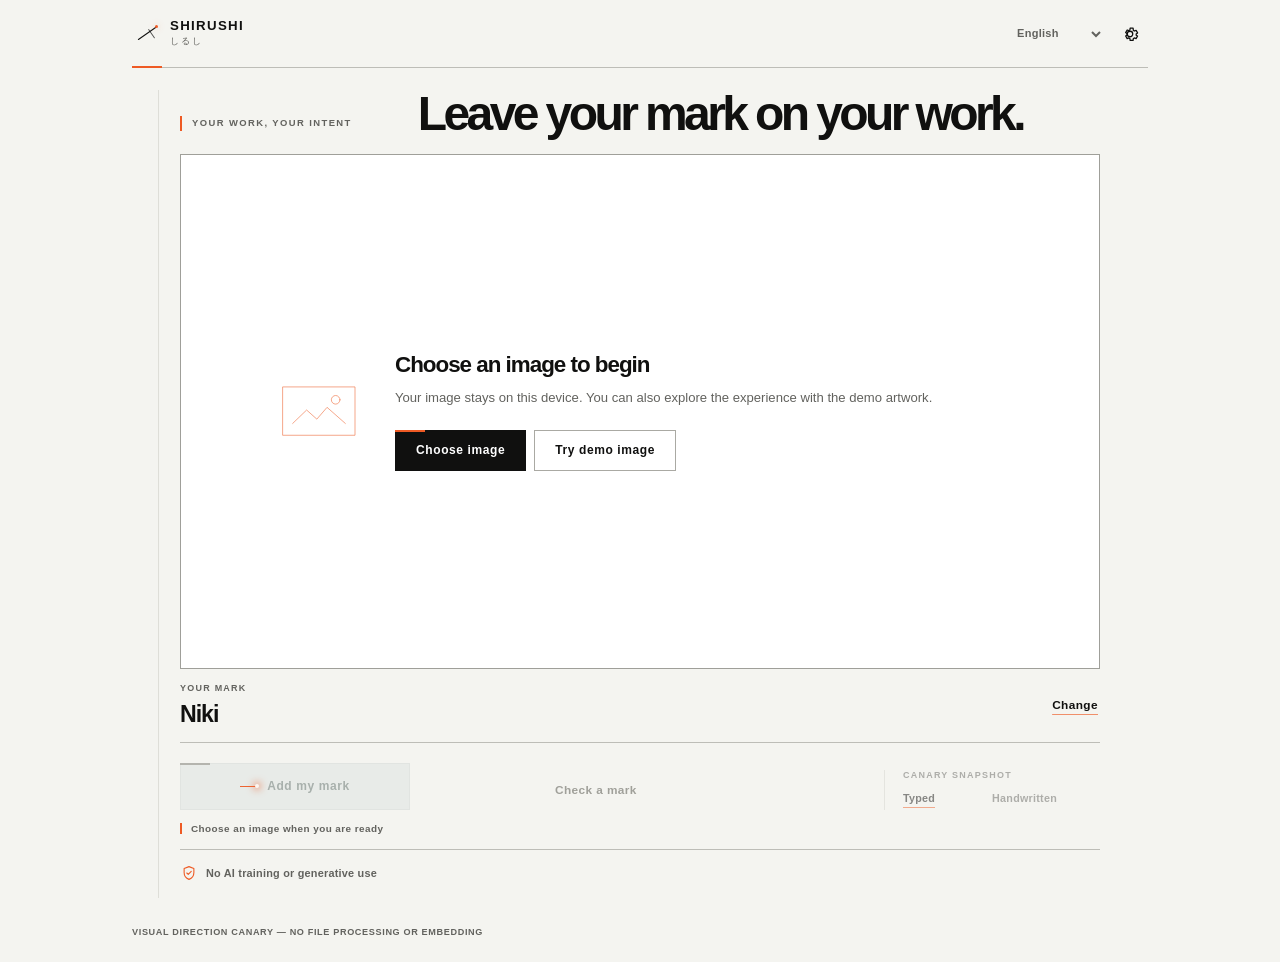
<file: web-canary/index.html>
<!doctype html>
<html lang="ja">
  <head>
    <meta charset="UTF-8" />
    <meta name="viewport" content="width=device-width, initial-scale=1.0" />
    <meta name="theme-color" content="#f6f6f2" />
    <title>Shirushi — Visual Direction Canary</title>
    <link rel="stylesheet" href="./styles.css" />
    <link rel="stylesheet" href="./editorial.css" />
    <link rel="stylesheet" href="./capsule.css" />
  </head>
  <body>
    <div class="app-shell">
      <header class="app-header">
        <a class="brand" href="#main" aria-label="Shirushi">
          <span class="brand-mark" aria-hidden="true"><span></span></span>
          <span>
            <strong>Shirushi</strong>
            <small>しるし</small>
          </span>
        </a>

        <div class="header-actions">
          <label class="language-control">
            <span class="sr-only" data-i18n="languageLabel"></span>
            <select id="languageSelect" data-i18n-aria="languageLabel">
              <option value="ja">日本語</option>
              <option value="en">English</option>
              <option value="zh-CN">简体中文</option>
              <option value="zh-TW">繁體中文</option>
              <option value="ko">한국어</option>
            </select>
          </label>
          <button class="icon-button" id="detailsButton" type="button" data-i18n-aria="detailsLabel">
            <svg viewBox="0 0 24 24" aria-hidden="true">
              <path d="M12 15.3a3.3 3.3 0 1 0 0-6.6 3.3 3.3 0 0 0 0 6.6Z" />
              <path d="M19.4 13.5c.1-.5.1-1 0-1.5l1.7-1.3-1.8-3.1-2 .8c-.4-.3-.8-.6-1.3-.8L15.7 5h-3.5l-.3 2.2c-.5.2-.9.5-1.3.8l-2-.8-1.8 3.1 1.7 1.3a6 6 0 0 0 0 1.5l-1.7 1.3 1.8 3.1 2-.8c.4.3.8.6 1.3.8l.3 2.2h3.5l.3-2.2c.5-.2.9-.5 1.3-.8l2 .8 1.8-3.1-1.7-.9Z" />
            </svg>
          </button>
        </div>
      </header>

      <main id="main" class="workspace">
        <div class="intro">
          <p class="eyebrow" data-i18n="eyebrow"></p>
          <h1 data-i18n="headline"></h1>
        </div>

        <section class="image-workspace" aria-labelledby="imageHeading">
          <h2 class="sr-only" id="imageHeading" data-i18n="imageHeading"></h2>

          <div class="empty-stage" id="emptyStage">
            <div class="empty-art" aria-hidden="true">
              <svg viewBox="0 0 160 112">
                <rect x="13" y="11" width="134" height="90" rx="18" />
                <path d="m31 79 26-25 19 17 19-22 34 30" />
                <circle cx="111" cy="35" r="8" />
              </svg>
            </div>
            <div>
              <h2 data-i18n="emptyTitle"></h2>
              <p data-i18n="emptyBody"></p>
            </div>
            <div class="empty-actions">
              <button class="button button-primary" id="selectImageButton" type="button" data-i18n="selectImage"></button>
              <button class="button button-quiet" id="demoImageButton" type="button" data-i18n="useDemo"></button>
            </div>
          </div>

          <div class="selected-stage" id="selectedStage" hidden>
            <div class="image-surface" id="imageSurface">
              <img id="previewImage" alt="" />
              <div class="motion-layer" id="motionLayer" aria-hidden="true">
                <p class="motion-source" id="motionSource" hidden></p>
                <div class="motion-mark" id="motionMark"></div>
                <p class="motion-rights" id="motionRights"></p>
                <div class="motion-complete" id="motionComplete"></div>
              </div>
            </div>
            <div class="image-meta">
              <span id="imageName"></span>
              <button class="text-button" id="changeImageButton" type="button" data-i18n="changeImage"></button>
            </div>
          </div>

          <input id="imageInput" type="file" accept="image/png,image/jpeg,image/webp,image/gif" hidden />
        </section>

        <section class="mark-summary" aria-labelledby="markHeading">
          <div class="mark-copy">
            <span class="section-label" id="markHeading" data-i18n="yourMark"></span>
            <div class="mark-preview" id="markPreview"></div>
          </div>
          <button class="text-button" id="editMarkButton" type="button" data-i18n="editMark"></button>
        </section>

        <section class="primary-actions" data-i18n-aria="actionsLabel">
          <button class="button button-primary add-button" id="addButton" type="button" disabled>
            <span class="button-spark" aria-hidden="true"></span>
            <span data-i18n="addMark"></span>
          </button>
          <button class="verify-button" id="verifyButton" type="button" data-i18n="verifyMark" disabled></button>
          <fieldset class="verify-fixture" id="verifyFixture" disabled>
            <legend data-i18n="verifyFixtureLabel"></legend>
            <label class="verify-choice">
              <input type="radio" name="verifySnapshotMode" value="typed" checked />
              <span data-i18n="storedTypedMark"></span>
            </label>
            <label class="verify-choice">
              <input type="radio" name="verifySnapshotMode" value="handwritten" />
              <span data-i18n="storedHandwrittenMark"></span>
            </label>
          </fieldset>
          <p class="status-line" id="statusLine" role="status" aria-live="polite"></p>
        </section>

        <div class="rights-intent">
          <span class="intent-icon" aria-hidden="true">
            <svg viewBox="0 0 24 24"><path d="M12 3.5 5.5 6v5.4c0 4.2 2.7 7.7 6.5 9.1 3.8-1.4 6.5-4.9 6.5-9.1V6L12 3.5Z" /><path d="m9.1 12 1.9 1.9 4-4" /></svg>
          </span>
          <span data-i18n="rightsIntent"></span>
        </div>
      </main>

      <footer class="canary-footer">
        <span data-i18n="canaryNote"></span>
      </footer>
    </div>

    <dialog class="dialog mark-dialog" id="markDialog">
      <form method="dialog" class="dialog-card" id="markForm">
        <div class="dialog-header">
          <div>
            <p class="eyebrow" data-i18n="markDialogEyebrow"></p>
            <h2 data-i18n="markDialogTitle"></h2>
          </div>
          <button class="icon-button close-button" value="cancel" data-dialog-close type="submit" data-i18n-aria="close">
            <svg viewBox="0 0 24 24" aria-hidden="true"><path d="m6 6 12 12M18 6 6 18" /></svg>
          </button>
        </div>

        <div class="mark-tabs" role="tablist">
          <button type="button" role="tab" id="typedTab" aria-controls="typedPanel" data-mark-mode="typed" data-i18n="typedMark"></button>
          <button type="button" role="tab" id="handwrittenTab" aria-controls="handwrittenPanel" data-mark-mode="handwritten" data-i18n="handwrittenMark"></button>
        </div>

        <div class="mark-panel" id="typedPanel" role="tabpanel" aria-labelledby="typedTab">
          <label class="field-label" for="typedInput" data-i18n="displayName"></label>
          <input class="text-input" id="typedInput" type="text" maxlength="48" autocomplete="name" />
          <p class="field-help" data-i18n="typedHelp"></p>
          <div class="typed-sample" id="typedSample"></div>
        </div>

        <div class="mark-panel" id="handwrittenPanel" role="tabpanel" aria-labelledby="handwrittenTab" hidden>
          <p class="field-help" data-i18n="handwrittenHelp"></p>
          <div class="drawing-wrap">
            <canvas id="drawingCanvas" width="480" height="220"></canvas>
            <span class="drawing-hint" id="drawingHint" data-i18n="drawHere"></span>
          </div>
          <button class="text-button redraw-button" id="redrawButton" type="button" data-i18n="redraw"></button>
          <p class="identity-note" data-i18n="identityBoundary"></p>
        </div>

        <div class="dialog-actions">
          <button class="button button-quiet" value="cancel" type="submit" data-i18n="cancel"></button>
          <button class="button button-primary" id="saveMarkButton" value="default" type="submit" data-i18n="saveMark"></button>
        </div>
      </form>
    </dialog>

    <dialog class="dialog details-dialog" id="detailsDialog">
      <form method="dialog" class="dialog-card">
        <div class="dialog-header">
          <div>
            <p class="eyebrow" data-i18n="detailsEyebrow"></p>
            <h2 data-i18n="detailsTitle"></h2>
          </div>
          <button class="icon-button close-button" value="cancel" type="submit" data-i18n-aria="close">
            <svg viewBox="0 0 24 24" aria-hidden="true"><path d="m6 6 12 12M18 6 6 18" /></svg>
          </button>
        </div>
        <div class="details-list">
          <div>
            <span data-i18n="detailCoreLabel"></span>
            <strong data-i18n="detailCoreValue"></strong>
          </div>
          <div>
            <span data-i18n="detailPixelLabel"></span>
            <strong data-i18n="detailPixelValue"></strong>
          </div>
          <div>
            <span data-i18n="detailPrivacyLabel"></span>
            <strong data-i18n="detailPrivacyValue"></strong>
          </div>
        </div>
        <p class="details-footnote" data-i18n="detailsFootnote"></p>
        <div class="dialog-actions single-action">
          <button class="button button-primary" value="default" type="submit" data-i18n="done"></button>
        </div>
      </form>
    </dialog>

    <script type="module" src="./app.js"></script>
  </body>
</html>
</file>
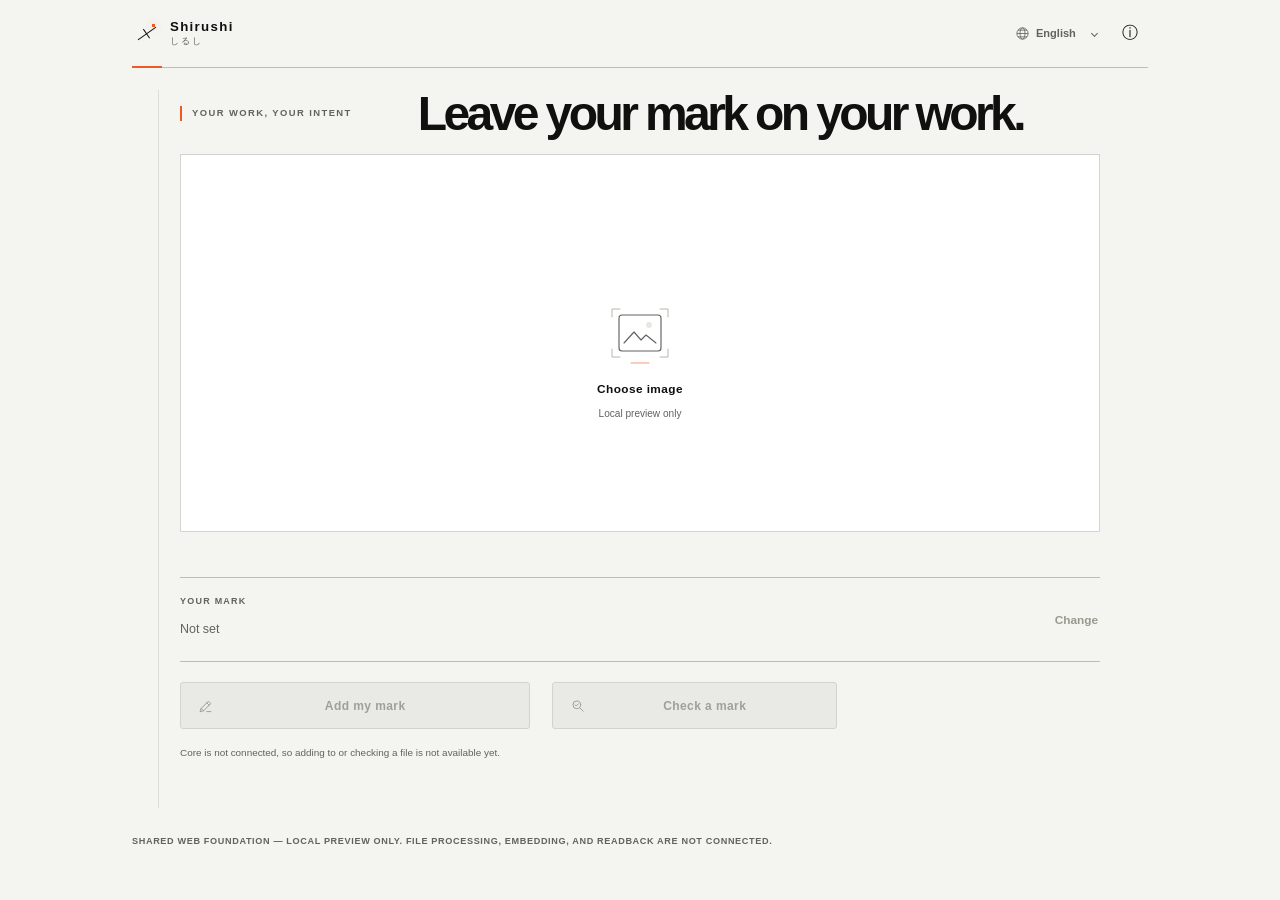
<file: web/index.html>
<!doctype html>
<html lang="ja"><head><meta charset="UTF-8"/><meta name="viewport" content="width=device-width,initial-scale=1"/><meta name="theme-color" content="#f4f4f0"/><title>Shirushi</title><link rel="stylesheet" href="./styles.css"/></head><body><div id="app"></div><script type="module" src="./index.js"></script></body></html>
</file>
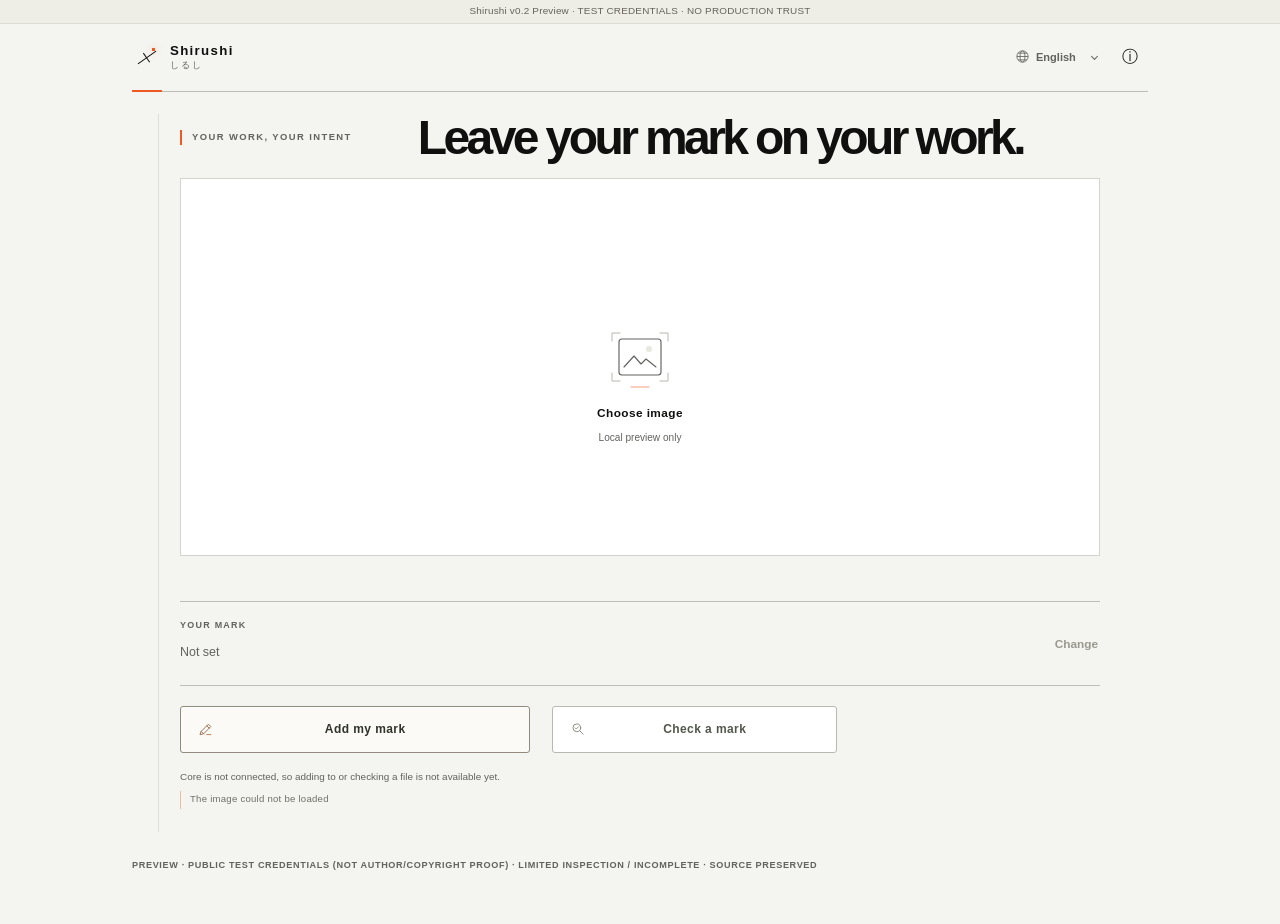
<file: web/desktop.html>
<!doctype html>
<html lang="ja"><head><meta charset="UTF-8"/><meta name="viewport" content="width=device-width,initial-scale=1"/><meta name="theme-color" content="#f4f4f0"/><title>Shirushi — Desktop Foundation</title><link rel="stylesheet" href="./styles.css"/></head><body><div id="app"></div><script type="module" src="./desktop.js"></script></body></html>
</file>
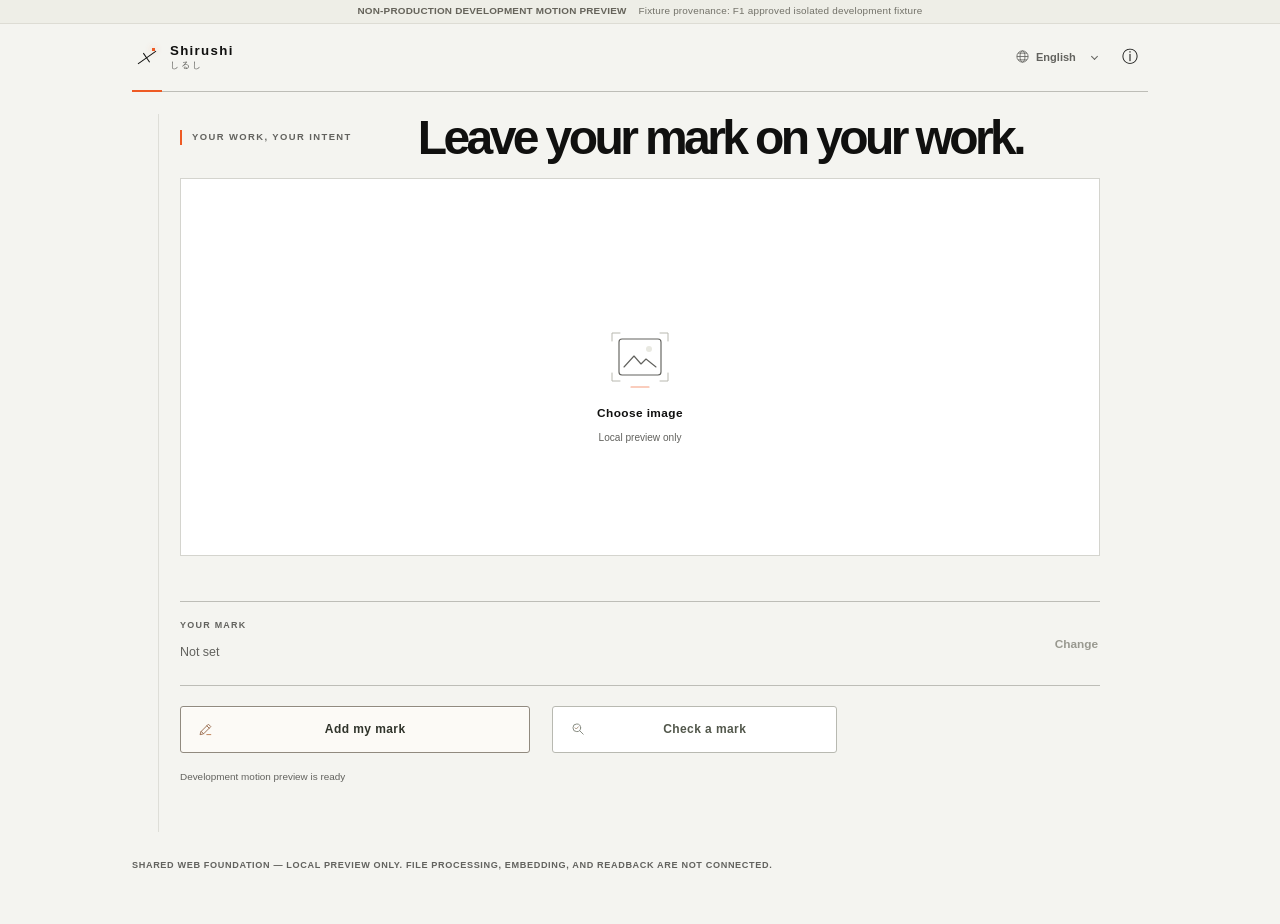
<file: web/dev-preview.html>
<!doctype html>
<html lang="ja"><head><meta charset="UTF-8"/><meta name="viewport" content="width=device-width,initial-scale=1"/><meta name="theme-color" content="#f4f4f0"/><title>Shirushi — Development Motion Preview</title><link rel="stylesheet" href="./styles.css"/></head><body><div id="app"></div><script type="module" src="./dev-preview.js"></script></body></html>
</file>
<file: web-canary/styles.css>
:root {
  color-scheme: light;
  font-family:
    Inter, ui-sans-serif, system-ui, -apple-system, BlinkMacSystemFont, "Segoe UI",
    "Hiragino Sans", "Yu Gothic UI", "Yu Gothic", "Noto Sans CJK JP",
    "Microsoft YaHei UI", "PingFang SC", "PingFang TC", "Noto Sans CJK KR",
    "Malgun Gothic", sans-serif;
  --page: #f7f7f3;
  --surface: #ffffff;
  --surface-soft: #f1f5f1;
  --ink: #18332d;
  --ink-soft: #61706b;
  --accent: #2c7f6f;
  --accent-strong: #176657;
  --accent-soft: #e5f4ed;
  --mint: #9de4cb;
  --border: #dce2dd;
  --border-strong: #c8d2cb;
  --danger: #a04444;
  --shadow: 0 20px 55px rgba(44, 65, 58, 0.1);
  --motion-draw: 1550ms;
  --motion-mark-hold-end: 2550ms;
  --motion-rights-at: 2050ms;
  --motion-complete-at: 2750ms;
  --motion-fade-at: 3250ms;
  --motion-fade-duration: 500ms;
}

* {
  box-sizing: border-box;
}

html {
  min-width: 320px;
  min-height: 100%;
  background: var(--page);
}

body {
  min-height: 100vh;
  margin: 0;
  color: var(--ink);
  background:
    radial-gradient(circle at 18% 2%, rgba(184, 224, 207, 0.22), transparent 27rem),
    var(--page);
  text-rendering: optimizeLegibility;
}

button,
input,
select {
  font: inherit;
}

button,
select {
  -webkit-tap-highlight-color: transparent;
}

button {
  color: inherit;
}

.sr-only {
  position: absolute !important;
  width: 1px !important;
  height: 1px !important;
  padding: 0 !important;
  margin: -1px !important;
  overflow: hidden !important;
  clip: rect(0, 0, 0, 0) !important;
  white-space: nowrap !important;
  border: 0 !important;
}

[hidden] {
  display: none !important;
}

.app-shell {
  width: min(100%, 980px);
  min-height: 100vh;
  margin: 0 auto;
  padding: 0 32px;
}

.app-header {
  min-height: 84px;
  display: flex;
  align-items: center;
  justify-content: space-between;
  gap: 20px;
}

.brand {
  display: inline-flex;
  align-items: center;
  gap: 11px;
  color: inherit;
  text-decoration: none;
}

.brand-mark {
  position: relative;
  display: grid;
  width: 34px;
  height: 34px;
  place-items: center;
  border: 1px solid rgba(44, 127, 111, 0.3);
  border-radius: 50%;
  background: rgba(255, 255, 255, 0.64);
}

.brand-mark::before,
.brand-mark::after,
.brand-mark span {
  content: "";
  position: absolute;
  border-radius: 99px;
  background: var(--accent);
  transform-origin: 50% 50%;
}

.brand-mark::before {
  width: 15px;
  height: 2px;
  transform: rotate(-36deg) translateY(-2px);
}

.brand-mark::after {
  width: 10px;
  height: 2px;
  transform: rotate(56deg) translate(3px, -2px);
  opacity: 0.7;
}

.brand-mark span {
  width: 5px;
  height: 5px;
  background: var(--mint);
  box-shadow: 0 0 12px rgba(91, 213, 172, 0.7);
  transform: translate(9px, -7px);
}

.brand strong,
.brand small {
  display: block;
}

.brand strong {
  font-size: 0.98rem;
  line-height: 1.1;
  letter-spacing: 0.012em;
}

.brand small {
  margin-top: 2px;
  color: var(--ink-soft);
  font-size: 0.68rem;
  letter-spacing: 0.12em;
}

.header-actions {
  display: flex;
  align-items: center;
  gap: 8px;
}

.language-control select {
  min-height: 38px;
  padding: 0 30px 0 12px;
  color: var(--ink-soft);
  border: 1px solid transparent;
  border-radius: 12px;
  outline: none;
  background: transparent;
  cursor: pointer;
}

.language-control select:hover,
.language-control select:focus-visible {
  color: var(--ink);
  border-color: var(--border);
  background: rgba(255, 255, 255, 0.72);
}

.icon-button {
  display: inline-grid;
  width: 40px;
  height: 40px;
  padding: 0;
  place-items: center;
  border: 1px solid transparent;
  border-radius: 50%;
  background: transparent;
  cursor: pointer;
}

.icon-button:hover,
.icon-button:focus-visible {
  border-color: var(--border);
  background: rgba(255, 255, 255, 0.8);
  outline: none;
}

.icon-button svg {
  width: 20px;
  height: 20px;
  fill: none;
  stroke: currentColor;
  stroke-width: 1.55;
  stroke-linecap: round;
  stroke-linejoin: round;
}

.workspace {
  width: min(100%, 760px);
  margin: 8px auto 0;
}

.intro {
  margin: 16px 0 24px;
  text-align: center;
}

.eyebrow {
  margin: 0 0 7px;
  color: var(--accent);
  font-size: 0.71rem;
  font-weight: 700;
  letter-spacing: 0.14em;
  line-height: 1.4;
  text-transform: uppercase;
}

.intro h1 {
  margin: 0;
  font-size: clamp(1.38rem, 3vw, 2rem);
  font-weight: 590;
  letter-spacing: -0.035em;
  line-height: 1.28;
}

.image-workspace {
  width: 100%;
}

.empty-stage {
  min-height: 420px;
  display: grid;
  place-items: center;
  align-content: center;
  gap: 18px;
  padding: 50px 24px;
  text-align: center;
  border: 1px dashed var(--border-strong);
  border-radius: 26px;
  background: rgba(255, 255, 255, 0.64);
  box-shadow: inset 0 1px 0 rgba(255, 255, 255, 0.74);
}

.empty-art {
  width: 146px;
  height: 102px;
  display: grid;
  place-items: center;
  border-radius: 26px;
  background: var(--accent-soft);
}

.empty-art svg {
  width: 124px;
  fill: none;
  stroke: var(--accent);
  stroke-width: 2;
  stroke-linecap: round;
  stroke-linejoin: round;
  opacity: 0.72;
}

.empty-stage h2 {
  margin: 0;
  font-size: 1.15rem;
  font-weight: 640;
}

.empty-stage p {
  max-width: 34rem;
  margin: 7px auto 0;
  color: var(--ink-soft);
  font-size: 0.9rem;
  line-height: 1.65;
}

.empty-actions {
  display: flex;
  flex-wrap: wrap;
  justify-content: center;
  gap: 10px;
}

.button {
  min-height: 44px;
  display: inline-flex;
  align-items: center;
  justify-content: center;
  gap: 9px;
  padding: 0 20px;
  border: 1px solid transparent;
  border-radius: 14px;
  font-weight: 650;
  line-height: 1.35;
  cursor: pointer;
  transition:
    transform 140ms ease,
    box-shadow 140ms ease,
    background-color 140ms ease,
    border-color 140ms ease;
}

.button:hover:not(:disabled) {
  transform: translateY(-1px);
}

.button:active:not(:disabled) {
  transform: translateY(0);
}

.button:focus-visible,
.text-button:focus-visible,
.verify-button:focus-visible,
.mark-tabs button:focus-visible {
  outline: 3px solid rgba(80, 188, 153, 0.25);
  outline-offset: 2px;
}

.button-primary {
  color: #fff;
  border-color: var(--accent);
  background: var(--accent);
  box-shadow: 0 7px 16px rgba(44, 127, 111, 0.15);
}

.button-primary:hover:not(:disabled) {
  background: var(--accent-strong);
  box-shadow: 0 9px 20px rgba(44, 127, 111, 0.2);
}

.button-primary:disabled {
  color: #a8b0ac;
  border-color: #e1e4e1;
  background: #e8ebe8;
  box-shadow: none;
  cursor: not-allowed;
}

.button-quiet {
  color: var(--ink);
  border-color: var(--border);
  background: rgba(255, 255, 255, 0.76);
}

.button-quiet:hover:not(:disabled) {
  border-color: var(--border-strong);
  background: #fff;
}

.selected-stage {
  display: grid;
  justify-items: center;
}

.image-surface {
  position: relative;
  width: min(100%, calc(66vh * var(--image-ratio, 1.6)));
  max-width: 760px;
  aspect-ratio: var(--image-ratio, 1.6);
  overflow: hidden;
  border: 1px solid rgba(40, 70, 59, 0.13);
  border-radius: 22px;
  background: #e8ece8;
  box-shadow: var(--shadow);
  isolation: isolate;
}

.image-surface > img {
  width: 100%;
  height: 100%;
  display: block;
  object-fit: fill;
}

.image-meta {
  width: min(100%, 760px);
  min-height: 46px;
  display: flex;
  align-items: center;
  justify-content: space-between;
  gap: 18px;
  padding: 8px 4px 0;
  color: var(--ink-soft);
  font-size: 0.78rem;
}

.image-meta > span {
  min-width: 0;
  overflow: hidden;
  text-overflow: ellipsis;
  white-space: nowrap;
}

.text-button,
.verify-button {
  padding: 4px 2px;
  color: var(--accent-strong);
  border: 0;
  background: transparent;
  font-size: 0.82rem;
  font-weight: 650;
  line-height: 1.5;
  cursor: pointer;
}

.text-button:hover,
.verify-button:hover {
  color: var(--ink);
}

.mark-summary {
  min-height: 82px;
  display: flex;
  align-items: center;
  justify-content: space-between;
  gap: 20px;
  margin: 10px 0 0;
  padding: 14px 18px;
  border: 1px solid var(--border);
  border-radius: 18px;
  background: rgba(255, 255, 255, 0.76);
}

.mark-copy {
  min-width: 0;
}

.section-label {
  display: block;
  margin-bottom: 5px;
  color: var(--ink-soft);
  font-size: 0.7rem;
  font-weight: 650;
  letter-spacing: 0.04em;
}

.mark-preview {
  min-height: 29px;
  display: flex;
  align-items: center;
  overflow: hidden;
}

.mark-preview .typed-preview {
  overflow: hidden;
  font-size: clamp(1.04rem, 3vw, 1.32rem);
  font-weight: 620;
  letter-spacing: -0.025em;
  text-overflow: ellipsis;
  white-space: nowrap;
}

.mark-preview .handwritten-preview {
  width: 140px;
  max-width: 34vw;
  height: 31px;
  overflow: visible;
}

.mark-preview .handwritten-preview path {
  fill: none;
  stroke: var(--ink);
  stroke-width: 4;
  stroke-linecap: round;
  stroke-linejoin: round;
}

.primary-actions {
  display: grid;
  justify-items: center;
  padding: 26px 0 14px;
}

.add-button {
  min-width: min(100%, 292px);
  min-height: 50px;
  border-radius: 16px;
  font-size: 0.94rem;
}

.button-spark {
  position: relative;
  width: 16px;
  height: 16px;
  border: 1.5px solid currentColor;
  border-radius: 50%;
  opacity: 0.92;
}

.button-spark::after {
  content: "";
  position: absolute;
  width: 5px;
  height: 5px;
  top: 2px;
  right: -3px;
  border-radius: 50%;
  background: var(--mint);
  box-shadow: 0 0 6px rgba(157, 228, 203, 0.9);
}

.verify-button {
  margin-top: 9px;
  color: var(--ink-soft);
  font-weight: 560;
}

.status-line {
  min-height: 24px;
  margin: 8px 0 0;
  color: var(--accent-strong);
  font-size: 0.79rem;
  font-weight: 630;
}

.rights-intent {
  display: flex;
  align-items: center;
  justify-content: center;
  gap: 9px;
  padding: 15px 20px;
  color: var(--ink-soft);
  border-top: 1px solid var(--border);
  font-size: 0.79rem;
  line-height: 1.55;
  text-align: center;
}

.intent-icon {
  display: inline-flex;
  flex: 0 0 auto;
}

.intent-icon svg {
  width: 20px;
  height: 20px;
  fill: none;
  stroke: var(--accent);
  stroke-width: 1.7;
  stroke-linecap: round;
  stroke-linejoin: round;
}

.canary-footer {
  padding: 30px 0 24px;
  color: #87908c;
  font-size: 0.67rem;
  line-height: 1.5;
  text-align: center;
}

.motion-layer {
  position: absolute;
  inset: 0;
  z-index: 2;
  overflow: hidden;
  pointer-events: none;
  opacity: 0;
}

.motion-layer.playing,
.motion-layer.reduced {
  opacity: 1;
}

.motion-mark {
  position: absolute;
  left: 50%;
  top: 58%;
  width: min(44%, 340px);
  min-width: 130px;
  transform: translate(-50%, -50%);
  color: #173a32;
  filter: drop-shadow(0 1px 1px rgba(255, 255, 255, 0.55));
}

.motion-typed {
  position: relative;
  width: max-content;
  max-width: 100%;
  margin: 0 auto;
  padding: 7px 12px 9px;
  overflow: hidden;
  color: #173a32;
  border-radius: 10px;
  font-size: clamp(1.25rem, 5vw, 2.8rem);
  font-weight: 610;
  letter-spacing: -0.04em;
  line-height: 1.1;
  white-space: nowrap;
  text-overflow: clip;
  text-shadow:
    0 1px 0 rgba(255, 255, 255, 0.72),
    0 0 11px rgba(175, 255, 223, 0.72);
  clip-path: inset(0 100% 0 0 round 10px);
}

.motion-typed::after {
  content: "";
  position: absolute;
  width: 22px;
  height: 5px;
  top: 50%;
  right: -4px;
  border-radius: 50%;
  background: #eafff7;
  box-shadow: 0 0 18px 7px rgba(125, 235, 197, 0.58);
  transform: translateY(-50%);
}

.playing .motion-typed {
  animation: typed-reveal var(--motion-draw) cubic-bezier(0.36, 0.02, 0.14, 1) forwards;
}

.motion-handwritten {
  width: 100%;
  display: block;
  overflow: visible;
}

.motion-handwritten .glow,
.motion-handwritten .ink {
  fill: none;
  stroke-linecap: round;
  stroke-linejoin: round;
  stroke-dasharray: 1;
  stroke-dashoffset: 1;
}

.motion-handwritten .glow {
  stroke: rgba(162, 255, 222, 0.88);
  stroke-width: 12;
  filter: blur(5px);
}

.motion-handwritten .ink {
  stroke: #173a32;
  stroke-width: 5;
  filter: drop-shadow(0 1px 1px rgba(255, 255, 255, 0.55));
}

.playing .motion-handwritten .glow,
.playing .motion-handwritten .ink {
  animation: stroke-reveal var(--stroke-duration) cubic-bezier(0.38, 0.05, 0.17, 1) var(--stroke-delay) forwards;
}

.motion-rights {
  position: absolute;
  left: 50%;
  top: 76%;
  max-width: 86%;
  margin: 0;
  padding: 7px 12px;
  color: #173a32;
  border: 1px solid rgba(255, 255, 255, 0.52);
  border-radius: 999px;
  background: rgba(250, 255, 252, 0.86);
  box-shadow: 0 5px 18px rgba(21, 61, 51, 0.1);
  font-size: clamp(0.64rem, 2.1vw, 0.84rem);
  font-weight: 650;
  line-height: 1.45;
  text-align: center;
  transform: translate(-50%, 7px);
  opacity: 0;
  backdrop-filter: blur(3px);
}

.playing .motion-rights {
  animation: rights-arrive 850ms ease-out var(--motion-rights-at) forwards;
}

.motion-complete {
  position: absolute;
  right: 5%;
  bottom: 5%;
  padding: 7px 11px;
  color: #fff;
  border-radius: 999px;
  background: rgba(28, 102, 86, 0.91);
  box-shadow: 0 6px 20px rgba(24, 86, 72, 0.22);
  font-size: clamp(0.62rem, 2vw, 0.78rem);
  font-weight: 680;
  line-height: 1;
  transform: translateY(5px) scale(0.96);
  opacity: 0;
}

.playing .motion-complete {
  animation: completion-arrive 450ms ease-out var(--motion-complete-at) forwards;
}

.motion-layer.playing {
  animation: layer-fade var(--motion-fade-duration) ease var(--motion-fade-at) forwards;
}

.motion-layer.reduced .motion-typed,
.motion-layer.reduced .motion-handwritten .glow,
.motion-layer.reduced .motion-handwritten .ink {
  clip-path: none;
  stroke-dashoffset: 0;
}

.motion-layer.reduced .motion-rights {
  transform: translate(-50%, 0);
  opacity: 1;
}

.motion-layer.reduced .motion-complete {
  transform: none;
  opacity: 1;
}

@keyframes typed-reveal {
  0% {
    clip-path: inset(0 100% 0 0 round 10px);
    transform: translateY(2px);
  }
  100% {
    clip-path: inset(0 0 0 0 round 10px);
    transform: translateY(0);
  }
}

@keyframes stroke-reveal {
  to {
    stroke-dashoffset: 0;
  }
}

@keyframes rights-arrive {
  to {
    transform: translate(-50%, 0);
    opacity: 1;
  }
}

@keyframes completion-arrive {
  to {
    transform: translateY(0) scale(1);
    opacity: 1;
  }
}

@keyframes layer-fade {
  to {
    opacity: 0;
  }
}

.dialog {
  width: min(calc(100% - 28px), 620px);
  max-height: calc(100vh - 30px);
  padding: 0;
  overflow: auto;
  color: var(--ink);
  border: 1px solid var(--border);
  border-radius: 24px;
  background: transparent;
  box-shadow: 0 26px 90px rgba(24, 51, 45, 0.22);
}

.dialog::backdrop {
  background: rgba(28, 42, 37, 0.24);
  backdrop-filter: blur(3px);
}

.dialog-card {
  padding: 26px;
  background: #fbfcfa;
}

.dialog-header {
  display: flex;
  align-items: flex-start;
  justify-content: space-between;
  gap: 20px;
}

.dialog-header h2 {
  margin: 0;
  font-size: 1.38rem;
  letter-spacing: -0.035em;
  line-height: 1.3;
}

.close-button {
  flex: 0 0 auto;
  margin: -7px -7px 0 0;
}

.mark-tabs {
  display: grid;
  grid-template-columns: 1fr 1fr;
  gap: 5px;
  margin: 24px 0 20px;
  padding: 5px;
  border-radius: 14px;
  background: #edf1ed;
}

.mark-tabs button {
  min-height: 42px;
  padding: 0 10px;
  color: var(--ink-soft);
  border: 0;
  border-radius: 10px;
  background: transparent;
  font-size: 0.84rem;
  font-weight: 640;
  cursor: pointer;
}

.mark-tabs button[aria-selected="true"] {
  color: var(--ink);
  background: #fff;
  box-shadow: 0 2px 8px rgba(46, 67, 59, 0.08);
}

.mark-panel {
  min-height: 285px;
}

.field-label {
  display: block;
  margin-bottom: 7px;
  font-size: 0.77rem;
  font-weight: 670;
}

.text-input {
  width: 100%;
  min-height: 48px;
  padding: 0 14px;
  color: var(--ink);
  border: 1px solid var(--border-strong);
  border-radius: 12px;
  background: #fff;
  outline: none;
}

.text-input:focus {
  border-color: var(--accent);
  box-shadow: 0 0 0 3px rgba(80, 188, 153, 0.14);
}

.field-help,
.identity-note,
.details-footnote {
  color: var(--ink-soft);
  font-size: 0.77rem;
  line-height: 1.65;
}

.field-help {
  margin: 8px 0 0;
}

.typed-sample {
  min-height: 118px;
  display: grid;
  margin-top: 22px;
  place-items: center;
  overflow: hidden;
  color: var(--ink);
  border: 1px solid var(--border);
  border-radius: 18px;
  background:
    linear-gradient(rgba(255, 255, 255, 0.88), rgba(255, 255, 255, 0.88)),
    repeating-linear-gradient(0deg, transparent, transparent 27px, #e7ece8 28px);
  font-size: clamp(1.55rem, 7vw, 2.45rem);
  font-weight: 590;
  letter-spacing: -0.04em;
  text-align: center;
}

.drawing-wrap {
  position: relative;
  margin-top: 13px;
  overflow: hidden;
  border: 1px solid var(--border-strong);
  border-radius: 16px;
  background:
    linear-gradient(rgba(255, 255, 255, 0.94), rgba(255, 255, 255, 0.94)),
    repeating-linear-gradient(0deg, transparent, transparent 31px, #e6ebe7 32px);
  touch-action: none;
}

#drawingCanvas {
  position: relative;
  z-index: 1;
  width: 100%;
  height: auto;
  display: block;
  aspect-ratio: 24 / 11;
  cursor: crosshair;
  touch-action: none;
}

.drawing-hint {
  position: absolute;
  left: 50%;
  top: 50%;
  color: #a8b0ac;
  font-size: 0.82rem;
  transform: translate(-50%, -50%);
  pointer-events: none;
}

.drawing-wrap.has-strokes .drawing-hint {
  display: none;
}

.redraw-button {
  margin-top: 7px;
}

.identity-note {
  margin: 12px 0 0;
}

.dialog-actions {
  display: flex;
  justify-content: flex-end;
  gap: 10px;
  margin-top: 24px;
  padding-top: 18px;
  border-top: 1px solid var(--border);
}

.single-action .button {
  min-width: 110px;
}

.details-list {
  display: grid;
  gap: 0;
  margin-top: 24px;
  border-top: 1px solid var(--border);
}

.details-list > div {
  display: grid;
  grid-template-columns: minmax(110px, 0.75fr) minmax(0, 1.25fr);
  gap: 20px;
  padding: 15px 0;
  border-bottom: 1px solid var(--border);
}

.details-list span {
  color: var(--ink-soft);
  font-size: 0.76rem;
}

.details-list strong {
  font-size: 0.78rem;
  font-weight: 640;
  line-height: 1.5;
}

.details-footnote {
  margin: 16px 0 0;
}

@media (max-width: 640px) {
  .app-shell {
    padding: 0 16px;
  }

  .app-header {
    min-height: 70px;
  }

  .brand small {
    display: none;
  }

  .language-control select {
    max-width: 120px;
    padding-left: 8px;
  }

  .intro {
    margin: 8px 0 18px;
  }

  .empty-stage {
    min-height: 355px;
    padding: 38px 18px;
    border-radius: 21px;
  }

  .image-surface {
    width: 100%;
    border-radius: 18px;
  }

  .mark-summary {
    min-height: 76px;
    padding: 12px 14px;
  }

  .rights-intent {
    align-items: flex-start;
  }

  .dialog-card {
    padding: 21px 18px;
  }

  .mark-panel {
    min-height: 270px;
  }

  .details-list > div {
    grid-template-columns: 1fr;
    gap: 5px;
  }
}

@media (max-width: 420px) {
  .brand strong {
    font-size: 0.9rem;
  }

  .brand-mark {
    width: 30px;
    height: 30px;
  }

  .language-control select {
    width: 96px;
    font-size: 0.76rem;
  }

  .empty-actions,
  .empty-actions .button {
    width: 100%;
  }

  .mark-tabs button {
    padding-inline: 5px;
    font-size: 0.75rem;
  }

  .dialog-actions .button {
    flex: 1;
    padding-inline: 10px;
  }
}

@media (prefers-reduced-motion: reduce) {
  .button,
  .language-control select {
    transition: none;
  }
}
</file>
<file: web-canary/editorial.css>
/* F1 Owner Review Adjustment 01: Creative Utility / Quiet Editorial */

:root {
  --page: #f4f1ea;
  --surface: #fbfaf6;
  --surface-soft: #eeece5;
  --ink: #142d28;
  --ink-soft: #66716d;
  --accent: #286f62;
  --accent-strong: #155b4f;
  --accent-soft: #dbe9e3;
  --mint: #9dd9c3;
  --border: #d2d3cc;
  --border-strong: #afb7b2;
  --shadow: none;
  --motion-draw: 1550ms;
  --motion-rights-at: 2150ms;
  --motion-complete-at: 3100ms;
  --motion-dissolve-at: 4500ms;
  --motion-dissolve-duration: 700ms;
}

body {
  background: var(--page);
  letter-spacing: 0.002em;
}

.app-shell {
  width: min(100%, 1120px);
  padding-inline: 48px;
}

.app-header {
  min-height: 72px;
  border-bottom: 1px solid var(--border);
}

.brand {
  gap: 9px;
}

.brand-mark {
  width: 29px;
  height: 29px;
  border: 0;
  border-radius: 0;
  background: transparent;
}

.brand-mark::before {
  width: 22px;
  height: 1px;
  transform: rotate(-35deg);
}

.brand-mark::after {
  width: 11px;
  height: 1px;
  transform: rotate(55deg) translate(3px, -4px);
}

.brand-mark span {
  width: 4px;
  height: 4px;
  box-shadow: 0 0 8px rgba(72, 179, 143, 0.48);
  transform: translate(10px, -7px);
}

.brand strong {
  font-size: 0.91rem;
  font-weight: 720;
  letter-spacing: 0.055em;
  text-transform: uppercase;
}

.brand small {
  margin-top: 1px;
  font-size: 0.59rem;
  letter-spacing: 0.19em;
}

.language-control select {
  min-height: 34px;
  padding: 0 25px 0 7px;
  border: 0;
  border-bottom: 1px solid transparent;
  border-radius: 0;
}

.language-control select:hover,
.language-control select:focus-visible {
  border-color: var(--border-strong);
  background: transparent;
}

.icon-button {
  width: 36px;
  height: 36px;
  border-radius: 2px;
}

.icon-button:hover,
.icon-button:focus-visible {
  border-color: var(--border);
  background: transparent;
}

.workspace {
  width: min(100%, 920px);
  margin-top: 18px;
}

.intro {
  display: grid;
  grid-template-columns: minmax(170px, 0.55fr) minmax(0, 1.45fr);
  align-items: end;
  gap: 28px;
  margin: 18px 0 16px;
  text-align: left;
}

.intro .eyebrow {
  margin: 0 0 4px;
  padding-left: 12px;
  border-left: 2px solid var(--accent);
  font-size: 0.64rem;
  letter-spacing: 0.16em;
}

.intro h1 {
  margin: 0;
  font-family:
    ui-serif, Georgia, "Yu Mincho", "Hiragino Mincho ProN", "Noto Serif CJK JP",
    "Songti SC", "PMingLiU", "Noto Serif CJK KR", serif;
  font-size: clamp(1.55rem, 3vw, 2.25rem);
  font-weight: 560;
  letter-spacing: -0.045em;
  line-height: 1.17;
}

.empty-stage {
  min-height: 520px;
  grid-template-columns: 92px minmax(0, 1fr);
  grid-template-rows: auto auto;
  place-items: center start;
  align-content: center;
  gap: 20px 30px;
  padding: 64px 10%;
  text-align: left;
  border: 1px solid var(--border-strong);
  border-radius: 2px;
  background: var(--surface);
  box-shadow: none;
}

.empty-art {
  width: 92px;
  height: 72px;
  grid-row: 1 / span 2;
  border-radius: 0;
  background: transparent;
}

.empty-art svg {
  width: 86px;
  stroke: var(--accent);
  stroke-width: 1.2;
  opacity: 0.58;
}

.empty-stage h2 {
  font-family:
    ui-serif, Georgia, "Yu Mincho", "Hiragino Mincho ProN", "Noto Serif CJK JP", serif;
  font-size: 1.4rem;
  font-weight: 560;
  letter-spacing: -0.035em;
}

.empty-stage p {
  max-width: 38rem;
  margin: 9px 0 0;
  font-size: 0.82rem;
  line-height: 1.75;
}

.empty-actions {
  grid-column: 2;
  justify-content: flex-start;
  gap: 8px;
}

.button {
  min-height: 42px;
  border-radius: 2px;
  font-size: 0.82rem;
  font-weight: 700;
  letter-spacing: 0.025em;
  box-shadow: none;
  transition:
    color 120ms ease,
    background-color 120ms ease,
    border-color 120ms ease;
}

.button:hover:not(:disabled),
.button:active:not(:disabled) {
  transform: none;
}

.button-primary,
.button-primary:hover:not(:disabled) {
  box-shadow: none;
}

.button-quiet {
  border-color: var(--border-strong);
  background: transparent;
}

.button-quiet:hover:not(:disabled) {
  background: var(--surface);
}

.image-surface {
  width: min(100%, calc(72vh * var(--image-ratio, 1.6)));
  max-width: 920px;
  border-color: #b9beb9;
  border-radius: 2px;
  background: #e6e6df;
  box-shadow: none;
}

.image-meta {
  width: min(100%, 920px);
  min-height: 42px;
  padding: 9px 0 12px;
  border-bottom: 1px solid var(--border);
  font-size: 0.7rem;
  letter-spacing: 0.025em;
}

.text-button,
.verify-button {
  border-radius: 0;
  font-size: 0.74rem;
  letter-spacing: 0.035em;
  text-decoration: underline;
  text-decoration-color: rgba(40, 111, 98, 0.3);
  text-underline-offset: 4px;
}

.mark-summary {
  min-height: 78px;
  margin: 0;
  padding: 14px 0 13px;
  border: 0;
  border-bottom: 1px solid var(--border);
  border-radius: 0;
  background: transparent;
}

.section-label {
  margin-bottom: 7px;
  font-size: 0.62rem;
  letter-spacing: 0.12em;
  text-transform: uppercase;
}

.mark-preview .typed-preview {
  font-family:
    ui-sans-serif, system-ui, "Hiragino Sans", "Yu Gothic UI", "Microsoft YaHei UI",
    "PingFang SC", "PingFang TC", "Noto Sans CJK KR", sans-serif;
  font-size: clamp(1.12rem, 2.6vw, 1.45rem);
  font-weight: 650;
  letter-spacing: -0.03em;
}

.mark-preview .handwritten-preview {
  width: 168px;
  height: 34px;
}

.primary-actions {
  display: grid;
  grid-template-columns: auto auto minmax(120px, 1fr);
  align-items: center;
  justify-items: start;
  gap: 18px;
  padding: 22px 0 18px;
}

.add-button {
  min-width: 245px;
  min-height: 48px;
  border-radius: 2px;
  font-size: 0.84rem;
}

.button-spark {
  width: 18px;
  height: 1px;
  border: 0;
  border-radius: 0;
  background: currentColor;
}

.button-spark::after {
  width: 4px;
  height: 4px;
  top: -2px;
  right: -1px;
  box-shadow: 0 0 7px rgba(157, 228, 203, 0.75);
}

.verify-button {
  margin: 0;
  padding: 8px 0;
  color: var(--accent-strong);
  font-weight: 650;
}

.verify-button:disabled {
  color: #9ea5a1;
  cursor: not-allowed;
  text-decoration-color: transparent;
}

.status-line {
  min-height: 0;
  margin: 0;
  justify-self: end;
  color: var(--ink-soft);
  font-size: 0.69rem;
  letter-spacing: 0.035em;
  text-align: right;
}

.rights-intent {
  justify-content: flex-start;
  gap: 8px;
  padding: 14px 0 16px;
  border-top: 1px solid var(--border);
  font-size: 0.72rem;
  text-align: left;
}

.intent-icon svg {
  width: 18px;
  height: 18px;
  stroke-width: 1.45;
}

.canary-footer {
  padding: 28px 0 22px;
  font-size: 0.61rem;
  letter-spacing: 0.035em;
  text-align: left;
}

/* Motion stage: the image stays unchanged; only mark, trace, and copy move. */

.motion-layer.playing {
  animation: none;
}

.motion-source {
  position: absolute;
  left: 4.5%;
  top: 5%;
  margin: 0;
  padding: 5px 0 4px;
  color: #193b33;
  border-bottom: 1px solid rgba(25, 59, 51, 0.56);
  font-size: clamp(0.52rem, 1.4vw, 0.67rem);
  font-weight: 720;
  letter-spacing: 0.09em;
  line-height: 1.25;
  text-transform: uppercase;
  opacity: 0;
}

.motion-mark {
  top: 57%;
  width: min(42%, 360px);
  min-width: 145px;
  color: #153b32;
  filter: drop-shadow(0 1px 0 rgba(255, 255, 255, 0.7));
}

.motion-typed {
  width: max-content;
  max-width: 100%;
  padding: 4px 2px 10px;
  color: #153b32;
  border-radius: 0;
  font-family:
    ui-sans-serif, system-ui, "Hiragino Sans", "Yu Gothic UI", "Microsoft YaHei UI",
    "PingFang SC", "PingFang TC", "Noto Sans CJK KR", sans-serif;
  font-size: clamp(1.35rem, 5vw, 3.25rem);
  font-weight: 660;
  letter-spacing: -0.045em;
  text-shadow: 0 1px 0 rgba(255, 255, 255, 0.72);
  clip-path: inset(0 100% 0 0);
}

.motion-typed::before {
  content: "";
  position: absolute;
  left: 0;
  right: 0;
  bottom: 3px;
  height: 1px;
  background: rgba(21, 91, 79, 0.8);
  transform: scaleX(0);
  transform-origin: left;
}

.motion-typed::after {
  width: 7px;
  height: 7px;
  top: auto;
  right: -2px;
  bottom: 0;
  background: #e6fff5;
  box-shadow: 0 0 11px 4px rgba(105, 221, 180, 0.42);
}

.playing .motion-typed {
  animation:
    editorial-typed-reveal var(--motion-draw) cubic-bezier(0.35, 0.03, 0.12, 1) forwards,
    editorial-typed-unravel var(--motion-dissolve-duration) steps(10, end) var(--motion-dissolve-at) forwards;
}

.playing .motion-typed::before {
  animation:
    editorial-line-reveal var(--motion-draw) cubic-bezier(0.35, 0.03, 0.12, 1) forwards,
    editorial-line-unravel var(--motion-dissolve-duration) ease var(--motion-dissolve-at) forwards;
}

.motion-handwritten .glow {
  stroke: rgba(170, 248, 218, 0.68);
  stroke-width: 9;
  filter: blur(4px);
}

.motion-handwritten .ink {
  stroke: #153b32;
  stroke-width: 4.5;
}

.playing .motion-handwritten .glow,
.playing .motion-handwritten .ink {
  animation:
    editorial-stroke-reveal var(--stroke-duration) cubic-bezier(0.38, 0.05, 0.17, 1) var(--stroke-delay) forwards,
    editorial-stroke-unravel var(--motion-dissolve-duration) cubic-bezier(0.55, 0.03, 0.75, 0.48) var(--motion-dissolve-at) forwards;
}

.motion-rights {
  left: 50%;
  top: 75%;
  max-width: 88%;
  padding: 7px 10px 7px 12px;
  color: #173a32;
  border: 0;
  border-left: 2px solid rgba(33, 104, 90, 0.76);
  border-radius: 0;
  background: rgba(250, 248, 242, 0.88);
  box-shadow: none;
  font-size: clamp(0.6rem, 1.9vw, 0.78rem);
  letter-spacing: 0.025em;
  transform: translate(-50%, 7px);
  backdrop-filter: none;
}

.playing .motion-rights {
  animation:
    editorial-copy-arrive 1000ms ease-out var(--motion-rights-at) forwards,
    editorial-copy-unravel var(--motion-dissolve-duration) ease var(--motion-dissolve-at) forwards;
}

.motion-complete {
  right: 4.5%;
  bottom: 5%;
  padding: 7px 9px 6px;
  color: #f8faf7;
  border: 0;
  border-top: 1px solid rgba(255, 255, 255, 0.66);
  border-radius: 0;
  background: rgba(19, 72, 61, 0.88);
  box-shadow: none;
  font-size: clamp(0.57rem, 1.7vw, 0.72rem);
  letter-spacing: 0.08em;
  transform: translateY(5px);
}

.playing .motion-complete {
  animation:
    editorial-completion-arrive 600ms ease-out var(--motion-complete-at) forwards,
    editorial-copy-unravel var(--motion-dissolve-duration) ease var(--motion-dissolve-at) forwards;
}

.playing.motion-verify .motion-source {
  animation:
    editorial-source-arrive 480ms ease-out 300ms forwards,
    editorial-copy-unravel var(--motion-dissolve-duration) ease var(--motion-dissolve-at) forwards;
}

.motion-layer.reduced .motion-source {
  opacity: 1;
}

.motion-layer.reduced .motion-typed::before {
  transform: scaleX(1);
}

@keyframes editorial-typed-reveal {
  0% {
    clip-path: inset(0 100% 0 0);
    transform: translateY(2px);
  }
  100% {
    clip-path: inset(0 0 0 0);
    transform: translateY(0);
  }
}

@keyframes editorial-line-reveal {
  to {
    transform: scaleX(1);
  }
}

@keyframes editorial-typed-unravel {
  0% {
    clip-path: polygon(0 0, 100% 0, 100% 100%, 0 100%);
    filter: blur(0);
    opacity: 1;
  }
  55% {
    clip-path: polygon(0 0, 52% 0, 58% 12%, 49% 26%, 56% 42%, 48% 58%, 54% 76%, 46% 100%, 0 100%);
    filter: blur(0.35px);
    opacity: 0.76;
  }
  100% {
    clip-path: polygon(0 0, 1% 0, 0 18%, 2% 35%, 0 52%, 1% 70%, 0 100%, 0 100%);
    filter: blur(1.2px);
    letter-spacing: 0.015em;
    opacity: 0;
  }
}

@keyframes editorial-line-unravel {
  to {
    transform: scaleX(0);
    transform-origin: right;
    opacity: 0;
  }
}

@keyframes editorial-stroke-reveal {
  to {
    stroke-dashoffset: 0;
  }
}

@keyframes editorial-stroke-unravel {
  0% {
    stroke-dashoffset: 0;
    opacity: 1;
  }
  70% {
    opacity: 0.55;
  }
  100% {
    stroke-dashoffset: -1;
    opacity: 0;
  }
}

@keyframes editorial-copy-arrive {
  to {
    transform: translate(-50%, 0);
    opacity: 1;
  }
}

@keyframes editorial-completion-arrive {
  to {
    transform: translateY(0);
    opacity: 1;
  }
}

@keyframes editorial-source-arrive {
  to {
    opacity: 1;
  }
}

@keyframes editorial-copy-unravel {
  0% {
    filter: blur(0);
    clip-path: inset(0 0 0 0);
    opacity: 1;
  }
  100% {
    filter: blur(1.4px);
    clip-path: inset(0 100% 0 0);
    opacity: 0;
  }
}

/* Dialogs retain the same functions but use editorial lines, not soft cards. */

.dialog {
  width: min(calc(100% - 28px), 660px);
  border-color: var(--border-strong);
  border-radius: 3px;
  box-shadow: 0 24px 64px rgba(28, 42, 37, 0.18);
}

.dialog::backdrop {
  background: rgba(30, 35, 32, 0.3);
  backdrop-filter: none;
}

.dialog-card {
  padding: 30px;
  background: var(--surface);
}

.dialog-header h2 {
  font-family:
    ui-serif, Georgia, "Yu Mincho", "Hiragino Mincho ProN", "Noto Serif CJK JP", serif;
  font-size: 1.55rem;
  font-weight: 560;
}

.mark-tabs {
  grid-template-columns: auto auto 1fr;
  gap: 24px;
  margin: 25px 0 24px;
  padding: 0;
  border-bottom: 1px solid var(--border);
  border-radius: 0;
  background: transparent;
}

.mark-tabs button {
  min-height: 40px;
  padding: 0 0 9px;
  border-radius: 0;
  font-size: 0.77rem;
}

.mark-tabs button[aria-selected="true"] {
  color: var(--ink);
  border-bottom: 2px solid var(--accent);
  background: transparent;
  box-shadow: none;
}

.field-label {
  font-size: 0.7rem;
  letter-spacing: 0.06em;
  text-transform: uppercase;
}

.text-input {
  border-width: 0 0 1px;
  border-radius: 0;
  background: transparent;
}

.text-input:focus {
  border-color: var(--accent);
  box-shadow: none;
}

.typed-sample {
  min-height: 130px;
  margin-top: 24px;
  border: 0;
  border-top: 1px solid var(--border);
  border-bottom: 1px solid var(--border);
  border-radius: 0;
  background: transparent;
}

.drawing-wrap {
  border-color: var(--border-strong);
  border-radius: 1px;
  background: #fff;
}

.dialog-actions {
  margin-top: 26px;
  padding-top: 16px;
}

.details-list > div {
  padding: 17px 0;
}

@media (max-width: 700px) {
  .app-shell {
    padding-inline: 18px;
  }

  .app-header {
    min-height: 64px;
  }

  .workspace {
    margin-top: 12px;
  }

  .intro {
    display: block;
    margin: 13px 0 14px;
  }

  .intro .eyebrow {
    margin-bottom: 9px;
  }

  .empty-stage {
    min-height: 400px;
    display: grid;
    grid-template-columns: 1fr;
    grid-template-rows: auto;
    place-items: center;
    gap: 18px;
    padding: 44px 24px;
    text-align: center;
  }

  .empty-art {
    grid-row: auto;
  }

  .empty-stage p {
    margin-inline: auto;
  }

  .empty-actions {
    grid-column: auto;
    justify-content: center;
  }

  .image-surface {
    width: 100%;
    border-radius: 1px;
  }

  .mark-summary {
    min-height: 72px;
    padding-inline: 0;
  }

  .primary-actions {
    grid-template-columns: minmax(0, 1fr) auto;
    gap: 12px 16px;
    padding-block: 18px 14px;
  }

  .add-button {
    width: 100%;
    min-width: 0;
    grid-column: 1 / -1;
  }

  .status-line {
    justify-self: end;
  }

  .motion-mark {
    top: 57%;
    width: min(54%, 300px);
  }

  .motion-rights {
    top: 76%;
    max-width: 92%;
  }

  .dialog-card {
    padding: 24px 20px;
  }
}

@media (max-width: 420px) {
  .brand strong {
    font-size: 0.8rem;
  }

  .empty-actions,
  .empty-actions .button {
    width: 100%;
  }

  .mark-tabs {
    grid-template-columns: 1fr 1fr;
    gap: 12px;
  }

  .mark-tabs button {
    font-size: 0.71rem;
  }

  .motion-source {
    max-width: 72%;
    letter-spacing: 0.045em;
  }
}
</file>
<file: web-canary/capsule.css>
/* F1 Owner Review Adjustment 02: Capsule-derived Compact Utility.
   This layer changes the Canary presentation and motion only. The source image
   remains untouched beneath the temporary Preview overlay. */

:root {
  --page: #f4f4f0;
  --surface: #ffffff;
  --surface-soft: #efefeb;
  --ink: #10100f;
  --ink-soft: #62625e;
  --accent: #ee5a24;
  --accent-strong: #cc4112;
  --accent-soft: #fff0e9;
  --mint: #ee5a24;
  --border: #d4d4ce;
  --border-strong: #989892;
  --motion-draw: 1550ms;
  --motion-rights-at: 2100ms;
  --motion-complete-at: 3100ms;
  --motion-dissolve-at: 4300ms;
  --motion-dissolve-duration: 900ms;
}

body {
  color: var(--ink);
  background: var(--page);
  font-family:
    Inter, "Helvetica Neue", Arial, "Hiragino Sans", "Yu Gothic UI", "Microsoft YaHei UI",
    "PingFang SC", "PingFang TC", "Noto Sans CJK KR", sans-serif;
  letter-spacing: 0;
}

button:focus-visible,
select:focus-visible,
input:focus-visible {
  outline: 2px solid var(--accent);
  outline-offset: 3px;
  box-shadow: none;
}

.app-shell {
  width: min(100%, 1100px);
  padding-inline: 42px;
}

.app-header {
  position: relative;
  min-height: 68px;
  border-bottom-color: #bdbdb7;
}

.app-header::after {
  content: "";
  position: absolute;
  left: 0;
  bottom: -1px;
  width: 30px;
  height: 2px;
  background: var(--accent);
}

.brand-mark::before,
.brand-mark::after {
  background: var(--ink);
}

.brand-mark span {
  width: 3px;
  height: 3px;
  background: var(--accent);
  box-shadow: 0 0 7px rgba(238, 90, 36, 0.42);
}

.brand strong {
  color: var(--ink);
  font-size: 0.83rem;
  font-weight: 820;
  letter-spacing: 0.1em;
}

.brand small,
.language-control select,
.canary-footer {
  color: var(--ink-soft);
}

.language-control select {
  font-size: 0.69rem;
  font-weight: 650;
  letter-spacing: 0.025em;
}

.language-control select:hover,
.language-control select:focus-visible {
  color: var(--ink);
  border-color: var(--accent);
}

.icon-button {
  color: var(--ink);
  border-radius: 0;
}

.icon-button:hover,
.icon-button:focus-visible {
  color: var(--accent-strong);
  border-color: var(--border-strong);
}

.workspace {
  position: relative;
  width: min(100%, 920px);
  margin-top: 14px;
}

.workspace::before {
  content: "";
  position: absolute;
  left: -22px;
  top: 0;
  bottom: 0;
  width: 1px;
  background: #deded8;
  pointer-events: none;
}

.intro {
  grid-template-columns: minmax(150px, 0.46fr) minmax(0, 1.54fr);
  gap: 34px;
  margin: 22px 0 17px;
}

.intro .eyebrow {
  margin-bottom: 6px;
  padding-left: 10px;
  color: var(--ink-soft);
  border-left-color: var(--accent);
  font-size: 0.59rem;
  font-weight: 760;
  letter-spacing: 0.15em;
  line-height: 1.55;
  text-transform: uppercase;
}

.intro h1 {
  font-family: inherit;
  font-size: clamp(1.8rem, 4.2vw, 3rem);
  font-weight: 840;
  letter-spacing: -0.075em;
  line-height: 0.98;
}

.empty-stage {
  min-height: 515px;
  border: 1px solid #9f9f99;
  border-radius: 0;
  background: var(--surface);
}

.empty-art svg {
  stroke: var(--accent);
  opacity: 0.82;
}

.empty-art svg rect {
  rx: 0;
}

.empty-stage h2 {
  font-family: inherit;
  font-weight: 810;
  letter-spacing: -0.045em;
}

.empty-stage p {
  color: var(--ink-soft);
}

.button {
  min-height: 41px;
  border-radius: 0;
  font-size: 0.75rem;
  font-weight: 760;
  letter-spacing: 0.05em;
}

.button-primary,
.button-primary:hover:not(:disabled) {
  position: relative;
  color: #fff;
  border-color: var(--ink);
  background: var(--ink);
}

.button-primary::after {
  content: "";
  position: absolute;
  left: -1px;
  top: -1px;
  width: 30px;
  height: 2px;
  background: var(--accent);
}

.button-primary:hover:not(:disabled) {
  color: #fff;
  border-color: #252522;
  background: #252522;
}

.button-primary:disabled::after {
  background: #b4b4ae;
}

.button-quiet {
  color: var(--ink);
  border-color: #aaa9a3;
  background: var(--surface);
}

.button-quiet:hover:not(:disabled) {
  color: var(--accent-strong);
  border-color: var(--ink);
  background: var(--surface);
}

.image-surface {
  border: 1px solid #85857f;
  border-radius: 0;
  background: #e8e8e3;
}

.image-meta {
  border-bottom-color: #bdbdb7;
  color: var(--ink-soft);
  font-size: 0.64rem;
  font-weight: 650;
  letter-spacing: 0.06em;
}

.text-button,
.verify-button {
  color: var(--ink);
  text-decoration-color: rgba(238, 90, 36, 0.65);
  text-underline-offset: 5px;
}

.text-button:hover,
.verify-button:hover:not(:disabled) {
  color: var(--accent-strong);
}

.mark-summary {
  min-height: 74px;
  border-bottom-color: #bdbdb7;
}

.section-label,
.verify-fixture legend {
  color: var(--ink-soft);
  font-size: 0.56rem;
  font-weight: 760;
  letter-spacing: 0.14em;
  text-transform: uppercase;
}

.mark-preview .typed-preview {
  color: var(--ink);
  font-family: inherit;
  font-weight: 760;
  letter-spacing: -0.045em;
}

.mark-preview .handwritten-preview path {
  stroke: var(--ink);
}

.primary-actions {
  grid-template-columns: minmax(230px, 0.8fr) auto minmax(220px, 1fr);
  grid-template-areas:
    "add verify fixture"
    "status status status";
  gap: 13px 22px;
  padding: 20px 0 15px;
}

.add-button {
  grid-area: add;
  min-width: 230px;
  min-height: 47px;
}

.button-spark {
  color: var(--accent);
}

.button-spark::after {
  background: #fff7f1;
  box-shadow: 0 0 7px 2px rgba(238, 90, 36, 0.55);
}

.verify-button {
  grid-area: verify;
  align-self: end;
  margin-bottom: 2px;
  color: var(--ink);
  font-weight: 740;
}

.verify-button:disabled {
  color: #a0a09a;
}

.verify-fixture {
  grid-area: fixture;
  display: grid;
  grid-template-columns: auto auto;
  justify-self: end;
  align-self: end;
  gap: 5px 14px;
  min-width: 216px;
  margin: 0;
  padding: 0 0 2px 18px;
  border: 0;
  border-left: 1px solid var(--border);
}

.verify-fixture legend {
  grid-column: 1 / -1;
  float: left;
  width: 100%;
  margin-bottom: 3px;
  padding: 0;
}

.verify-choice {
  position: relative;
  cursor: pointer;
}

.verify-choice input {
  position: absolute;
  width: 1px;
  height: 1px;
  overflow: hidden;
  opacity: 0;
}

.verify-choice span {
  display: inline-block;
  padding: 1px 0 3px;
  color: var(--ink-soft);
  border-bottom: 1px solid transparent;
  font-size: 0.67rem;
  font-weight: 670;
  letter-spacing: 0.025em;
}

.verify-choice input:checked + span {
  color: var(--ink);
  border-bottom-color: var(--accent);
}

.verify-choice input:focus-visible + span {
  outline: 2px solid var(--accent);
  outline-offset: 3px;
}

.verify-fixture:disabled {
  opacity: 0.48;
}

.verify-fixture:disabled .verify-choice {
  cursor: not-allowed;
}

.status-line {
  grid-area: status;
  justify-self: start;
  padding-left: 9px;
  color: var(--ink-soft);
  border-left: 2px solid var(--accent);
  font-size: 0.62rem;
  font-weight: 650;
  letter-spacing: 0.045em;
  text-align: left;
}

.rights-intent {
  color: var(--ink-soft);
  border-top-color: #bdbdb7;
  font-size: 0.68rem;
  font-weight: 620;
  letter-spacing: 0.02em;
}

.intent-icon svg {
  stroke: var(--accent);
}

.canary-footer {
  font-size: 0.57rem;
  font-weight: 630;
  letter-spacing: 0.07em;
  text-transform: uppercase;
}

/* Motion: Typed sublimates upward; Handwritten diffuses into the image plane.
   Both remain DOM/SVG overlays and never alter image pixels. */

.motion-source {
  left: 4%;
  top: 4.5%;
  color: #171716;
  border-bottom-color: rgba(238, 90, 36, 0.82);
  font-size: clamp(0.54rem, 1.5vw, 0.72rem);
  font-weight: 780;
  letter-spacing: 0.11em;
}

.motion-mark {
  top: 53%;
  width: min(43%, 370px);
  min-width: 152px;
  color: var(--ink);
  filter: none;
}

.motion-mark[data-mode="typed"] {
  top: 48%;
}

.motion-layer.motion-verify .motion-mark {
  width: min(50%, 420px);
  min-width: 182px;
}

.motion-layer.motion-verify .motion-mark[data-mode="typed"] {
  top: 47%;
}

.motion-typed {
  position: relative;
  width: max-content;
  max-width: 100%;
  margin: 0 auto;
  padding: 5px 3px 12px;
  overflow: visible;
  color: var(--ink);
  border-radius: 0;
  font-family: inherit;
  font-size: clamp(1.55rem, 5.3vw, 3.45rem);
  font-weight: 790;
  letter-spacing: -0.065em;
  line-height: 1.05;
  white-space: nowrap;
  text-shadow: none;
  clip-path: none;
}

.motion-layer.motion-verify .motion-typed {
  font-size: clamp(1.75rem, 5.9vw, 3.85rem);
}

.motion-typed::before,
.motion-typed::after {
  content: none;
}

.motion-typed-text,
.motion-typed-aura {
  display: block;
}

.motion-typed-text {
  position: relative;
  z-index: 2;
  color: #11110f;
  text-shadow: 0 1px 0 rgba(255, 255, 255, 0.82);
  clip-path: inset(0 100% 0 0);
}

.motion-typed-aura {
  position: absolute;
  z-index: 1;
  inset: 5px 3px 12px;
  color: rgba(255, 245, 237, 0.78);
  -webkit-text-stroke: 0.6px rgba(238, 90, 36, 0.34);
  filter: blur(4px);
  opacity: 0;
  clip-path: inset(0 100% 0 0);
}

.motion-typed-trace {
  position: absolute;
  z-index: 3;
  left: 3px;
  right: 3px;
  bottom: 5px;
  height: 1px;
  background: var(--accent);
  transform: scaleX(0);
  transform-origin: left;
}

.motion-typed-fragments {
  position: absolute;
  z-index: 4;
  right: 19%;
  top: 18%;
  width: 2px;
  height: 2px;
  background: #fff7ef;
  box-shadow:
    8px 5px 0 rgba(238, 90, 36, 0.55),
    18px -1px 0 rgba(255, 249, 243, 0.82),
    27px 8px 0 rgba(238, 90, 36, 0.32),
    -10px 10px 0 rgba(255, 249, 243, 0.68);
  opacity: 0;
}

.playing .motion-typed {
  animation: none;
}

.playing .motion-typed-text {
  animation:
    capsule-typed-reveal var(--motion-draw) cubic-bezier(0.35, 0.03, 0.12, 1) forwards,
    capsule-typed-sublime var(--motion-dissolve-duration) steps(12, end) var(--motion-dissolve-at) forwards;
}

.playing .motion-typed-aura {
  animation:
    capsule-aura-reveal var(--motion-draw) cubic-bezier(0.35, 0.03, 0.12, 1) forwards,
    capsule-aura-response 650ms ease 3500ms forwards,
    capsule-aura-sublime var(--motion-dissolve-duration) ease-out var(--motion-dissolve-at) forwards;
}

.playing .motion-typed-trace {
  animation:
    capsule-trace-reveal var(--motion-draw) cubic-bezier(0.35, 0.03, 0.12, 1) forwards,
    capsule-trace-sublime var(--motion-dissolve-duration) ease-out var(--motion-dissolve-at) forwards;
}

.playing .motion-typed-fragments {
  animation: capsule-fragments-rise var(--motion-dissolve-duration) ease-out var(--motion-dissolve-at) forwards;
}

.motion-handwritten .diffusion,
.motion-handwritten .glow,
.motion-handwritten .ink {
  fill: none;
  stroke-linecap: round;
  stroke-linejoin: round;
  stroke-dasharray: 1;
  stroke-dashoffset: 1;
  transform-box: fill-box;
  transform-origin: center;
}

.motion-handwritten .diffusion {
  stroke: rgba(238, 90, 36, 0.42);
  stroke-width: 12;
  filter: blur(6px);
  opacity: 0;
}

.motion-handwritten .glow {
  stroke: rgba(255, 238, 226, 0.84);
  stroke-width: 8;
  filter: blur(3.5px);
}

.motion-handwritten .ink {
  stroke: rgba(17, 17, 15, 0.94);
  stroke-width: 4.4;
  filter: drop-shadow(0 1px 0 rgba(255, 255, 255, 0.7));
}

.playing .motion-handwritten .diffusion {
  animation:
    capsule-stroke-reveal var(--stroke-duration) cubic-bezier(0.38, 0.05, 0.17, 1) var(--stroke-delay) forwards,
    capsule-diffusion-absorb var(--motion-dissolve-duration) ease-out var(--motion-dissolve-at) forwards;
}

.playing .motion-handwritten .glow {
  animation:
    capsule-stroke-reveal var(--stroke-duration) cubic-bezier(0.38, 0.05, 0.17, 1) var(--stroke-delay) forwards,
    capsule-glow-absorb var(--motion-dissolve-duration) ease-out var(--motion-dissolve-at) forwards;
}

.playing .motion-handwritten .ink {
  animation:
    capsule-stroke-reveal var(--stroke-duration) cubic-bezier(0.38, 0.05, 0.17, 1) var(--stroke-delay) forwards,
    capsule-core-absorb 620ms ease-in var(--motion-dissolve-at) forwards;
}

.motion-rights {
  top: 74%;
  color: #171716;
  border-left-color: var(--accent);
  background: rgba(255, 255, 252, 0.9);
  font-size: clamp(0.62rem, 1.95vw, 0.82rem);
  font-weight: 680;
}

.playing .motion-rights {
  animation:
    capsule-copy-arrive 1000ms ease-out var(--motion-rights-at) forwards,
    capsule-copy-release var(--motion-dissolve-duration) ease-out var(--motion-dissolve-at) forwards;
}

.motion-complete {
  color: #fff;
  border-top-color: var(--accent);
  background: rgba(16, 16, 15, 0.91);
  font-weight: 760;
}

.playing .motion-complete {
  animation:
    capsule-completion-arrive 600ms ease-out var(--motion-complete-at) forwards,
    capsule-copy-release var(--motion-dissolve-duration) ease-out var(--motion-dissolve-at) forwards;
}

.playing.motion-verify .motion-source {
  animation:
    capsule-source-arrive 480ms ease-out 300ms forwards,
    capsule-copy-release var(--motion-dissolve-duration) ease-out var(--motion-dissolve-at) forwards;
}

.motion-layer.reduced .motion-typed-text,
.motion-layer.reduced .motion-typed-aura {
  clip-path: none;
}

.motion-layer.reduced .motion-typed-text {
  opacity: 1;
}

.motion-layer.reduced .motion-typed-aura,
.motion-layer.reduced .motion-typed-fragments,
.motion-layer.reduced .motion-handwritten .diffusion {
  opacity: 0;
}

.motion-layer.reduced .motion-typed-trace {
  transform: scaleX(1);
}

.motion-layer.reduced .motion-handwritten .glow,
.motion-layer.reduced .motion-handwritten .ink {
  stroke-dashoffset: 0;
}

@keyframes capsule-typed-reveal {
  0% {
    clip-path: inset(0 100% 0 0);
    transform: translateY(1px);
  }
  100% {
    clip-path: inset(0 0 0 0);
    transform: translateY(0);
  }
}

@keyframes capsule-aura-reveal {
  0% {
    clip-path: inset(0 100% 0 0);
    opacity: 0;
  }
  100% {
    clip-path: inset(0 0 0 0);
    opacity: 0.1;
  }
}

@keyframes capsule-aura-response {
  0% {
    opacity: 0.1;
    filter: blur(4px);
  }
  55% {
    opacity: 0.32;
    filter: blur(5px);
  }
  100% {
    opacity: 0.16;
    filter: blur(4px);
  }
}

@keyframes capsule-typed-sublime {
  0% {
    clip-path: polygon(0 0, 100% 0, 100% 100%, 0 100%);
    filter: blur(0);
    transform: translateY(0);
    opacity: 1;
  }
  48% {
    clip-path: polygon(0 0, 100% 0, 100% 54%, 91% 57%, 82% 51%, 72% 58%, 62% 53%, 51% 59%, 40% 52%, 29% 58%, 18% 51%, 8% 56%, 0 52%);
    filter: blur(0.25px) brightness(1.06);
    transform: translateY(-2px);
    opacity: 0.84;
  }
  100% {
    clip-path: polygon(0 0, 100% 0, 100% 2%, 86% 0, 72% 3%, 57% 0, 43% 2%, 27% 0, 12% 3%, 0 0);
    filter: blur(1.4px) brightness(1.18);
    transform: translateY(-11px);
    opacity: 0;
  }
}

@keyframes capsule-aura-sublime {
  0% {
    filter: blur(4px);
    transform: translateY(0) scale(1);
    opacity: 0.16;
  }
  35% {
    opacity: 0.42;
  }
  100% {
    filter: blur(10px);
    transform: translateY(-15px) scale(1.025);
    opacity: 0;
  }
}

@keyframes capsule-trace-reveal {
  to {
    transform: scaleX(1);
  }
}

@keyframes capsule-trace-sublime {
  to {
    filter: blur(3px);
    transform: translateY(-7px) scaleX(0.28);
    transform-origin: center;
    opacity: 0;
  }
}

@keyframes capsule-fragments-rise {
  0% {
    transform: translateY(3px);
    opacity: 0;
  }
  24% {
    opacity: 0.7;
  }
  100% {
    transform: translateY(-17px);
    opacity: 0;
  }
}

@keyframes capsule-stroke-reveal {
  to {
    stroke-dashoffset: 0;
  }
}

@keyframes capsule-core-absorb {
  0% {
    stroke-dashoffset: 0;
    stroke-width: 4.4;
    filter: blur(0) drop-shadow(0 1px 0 rgba(255, 255, 255, 0.7));
    opacity: 1;
  }
  100% {
    stroke-dashoffset: 0;
    stroke-width: 2.6;
    filter: blur(1.2px);
    opacity: 0;
  }
}

@keyframes capsule-glow-absorb {
  0% {
    stroke-dashoffset: 0;
    stroke-width: 8;
    filter: blur(3.5px);
    transform: scale(1);
    opacity: 0.72;
  }
  45% {
    stroke-width: 12;
    filter: blur(7px);
    transform: scale(1.012);
    opacity: 0.45;
  }
  100% {
    stroke-width: 15;
    filter: blur(11px);
    transform: scale(1.025);
    opacity: 0;
  }
}

@keyframes capsule-diffusion-absorb {
  0% {
    stroke-dashoffset: 0;
    stroke-width: 12;
    filter: blur(6px);
    transform: scale(1);
    opacity: 0;
  }
  24% {
    opacity: 0.34;
  }
  62% {
    stroke-width: 18;
    filter: blur(11px);
    transform: scale(1.022);
    opacity: 0.16;
  }
  100% {
    stroke-width: 22;
    filter: blur(15px);
    transform: scale(1.04);
    opacity: 0;
  }
}

@keyframes capsule-copy-arrive {
  to {
    transform: translate(-50%, 0);
    opacity: 1;
  }
}

@keyframes capsule-completion-arrive {
  to {
    transform: translateY(0);
    opacity: 1;
  }
}

@keyframes capsule-source-arrive {
  to {
    opacity: 1;
  }
}

@keyframes capsule-copy-release {
  0% {
    filter: blur(0);
    clip-path: inset(0 0 0 0);
    opacity: 1;
  }
  100% {
    filter: blur(1.2px);
    clip-path: inset(0 0 100% 0);
    transform: translateY(-5px);
    opacity: 0;
  }
}

/* Dialog functions stay unchanged; only the visual grammar is tightened. */

.dialog {
  border-color: #8e8e88;
  border-radius: 0;
  box-shadow: 0 24px 60px rgba(16, 16, 15, 0.2);
}

.dialog::backdrop {
  background: rgba(16, 16, 15, 0.34);
}

.dialog-card {
  background: #fff;
}

.dialog-header h2 {
  font-family: inherit;
  font-weight: 820;
  letter-spacing: -0.055em;
}

.mark-tabs button[aria-selected="true"] {
  color: var(--ink);
  border-bottom-color: var(--accent);
}

.field-label {
  color: var(--ink-soft);
  font-weight: 760;
}

.text-input:focus {
  border-color: var(--accent);
}

.typed-sample {
  color: var(--ink);
  font-family: inherit;
  font-weight: 760;
}

.drawing-wrap {
  border-color: #8e8e88;
  border-radius: 0;
}

@media (max-width: 700px) {
  .app-shell {
    padding-inline: 17px;
  }

  .workspace::before {
    display: none;
  }

  .intro h1 {
    font-size: clamp(1.65rem, 8vw, 2.15rem);
    line-height: 1.03;
  }

  .empty-stage,
  .image-surface {
    border-radius: 0;
  }

  .primary-actions {
    grid-template-columns: minmax(0, 1fr) auto;
    grid-template-areas:
      "add add"
      "verify fixture"
      "status status";
    gap: 13px 16px;
  }

  .add-button {
    width: 100%;
    min-width: 0;
  }

  .verify-button {
    align-self: end;
    justify-self: start;
  }

  .verify-fixture {
    min-width: 188px;
    padding-left: 13px;
    gap: 4px 12px;
  }

  .status-line {
    justify-self: start;
  }

  .motion-mark {
    top: 53%;
    width: min(58%, 320px);
  }

  .motion-mark[data-mode="typed"] {
    top: 47%;
    width: min(64%, 340px);
  }

  .motion-layer.motion-verify .motion-mark {
    width: min(66%, 360px);
    min-width: 190px;
  }

  .motion-layer.motion-verify .motion-mark[data-mode="typed"] {
    top: 46%;
    width: min(70%, 380px);
  }

  .motion-rights {
    top: 73.5%;
  }
}

@media (max-width: 420px) {
  .verify-fixture {
    min-width: 170px;
    padding-left: 10px;
    gap: 4px 10px;
  }

  .verify-choice span {
    font-size: 0.62rem;
  }

  .motion-source {
    max-width: 78%;
    letter-spacing: 0.055em;
  }
}
</file>
<file: web/styles.css>
:root {
  color-scheme: light;
  --page: #f4f4f0; --surface: #fff; --ink: #10100f; --ink-soft: #62625e;
  --accent: #ee5a24; --accent-strong: #cc4112; --border: #d4d4ce; --border-strong: #989892;
  --motion-draw: 1550ms; --motion-rights-at: 2100ms; --motion-complete-at: 3100ms;
  --motion-dissolve-at: 4300ms; --motion-dissolve-duration: 900ms;
  font-family: Inter, "Helvetica Neue", Arial, "Hiragino Sans", "Yu Gothic UI", "Microsoft YaHei UI", "PingFang SC", "PingFang TC", "Noto Sans CJK KR", sans-serif;
}
* { box-sizing: border-box; }
html { min-width: 320px; background: var(--page); }
body { min-height: 100vh; margin: 0; color: var(--ink); background: var(--page); }
button, input, select { font: inherit; }
button:focus-visible, select:focus-visible, input:focus-visible { outline: 2px solid var(--accent); outline-offset: 3px; }
[hidden] { display: none !important; }
.sr-only { position: absolute !important; width: 1px !important; height: 1px !important; padding: 0 !important; margin: -1px !important; overflow: hidden !important; clip: rect(0,0,0,0) !important; white-space: nowrap !important; border: 0 !important; }
.dev-banner { position: sticky; z-index: 20; top: 0; display: flex; flex-wrap: wrap; justify-content: center; gap: 3px 12px; padding: 4px 18px; color: #65635a; border-bottom: 1px solid #dddcd4; background: #eeeee7; font-size: .62rem; line-height: 1.5; letter-spacing: .02em; text-align: center; }
.dev-banner strong { font-weight: 650; }
.dev-banner span { color: #727168; }
.app-shell { width: min(100%, 1100px); min-height: 100vh; margin: 0 auto; padding: 0 42px; }
.app-header { position: relative; min-height: 68px; display: flex; align-items: center; justify-content: space-between; gap: 20px; border-bottom: 1px solid #bdbdb7; }
.app-header::after { content: ""; position: absolute; left: 0; bottom: -1px; width: 30px; height: 2px; background: var(--accent); }
.brand { display: inline-flex; align-items: center; gap: 9px; color: inherit; text-decoration: none; }
.brand-mark { position: relative; width: 29px; height: 29px; }
.brand-mark::before, .brand-mark::after, .brand-mark span { content: ""; position: absolute; left: 4px; top: 14px; height: 1px; background: var(--ink); transform-origin: center; }
.brand-mark::before { width: 22px; transform: rotate(-35deg); }
.brand-mark::after { width: 11px; transform: rotate(55deg) translate(3px,-4px); }
.brand-mark span { left: 20px; top: 5px; width: 3px; height: 3px; background: var(--accent); box-shadow: 0 0 7px rgba(238,90,36,.42); }
.brand strong, .brand small { display: block; }
.brand strong { font-size: .83rem; font-weight: 820; letter-spacing: .1em; }
.brand small { margin-top: 1px; color: var(--ink-soft); font-size: .59rem; letter-spacing: .19em; }
.header-actions { display: flex; align-items: center; gap: 8px; }
.language-control { position: relative; display: inline-flex; align-items: center; gap: 6px; color: var(--ink-soft); border-bottom: 1px solid transparent; }
.language-control:hover, .language-control:focus-within { color: var(--ink); border-color: var(--accent); }
.language-globe { width: 15px; height: 15px; fill: none; stroke: currentColor; stroke-width: 1.1; pointer-events: none; }
.language-control select { appearance: none; color: inherit; padding-left: 0; border-bottom: 0; cursor: pointer; }
.language-chevron { position: absolute; right: 7px; width: 5px; height: 5px; border-right: 1px solid currentColor; border-bottom: 1px solid currentColor; transform: rotate(45deg); pointer-events: none; }
select { min-height: 34px; padding: 0 24px 0 7px; color: var(--ink-soft); border: 0; border-bottom: 1px solid transparent; background: transparent; font-size: .69rem; font-weight: 650; }
select:hover, select:focus-visible { color: var(--ink); border-color: var(--accent); }
.icon-button { width: 36px; height: 36px; padding: 0; color: var(--ink); border: 1px solid transparent; background: transparent; cursor: pointer; }
.icon-button:hover { color: var(--accent-strong); border-color: var(--border-strong); }
.workspace { position: relative; width: min(100%, 920px); margin: 14px auto 0; }
.workspace::before { content: ""; position: absolute; left: -22px; top: 0; bottom: 0; width: 1px; background: #deded8; }
.intro { display: grid; grid-template-columns: minmax(150px,.46fr) minmax(0,1.54fr); align-items: center; gap: 34px; margin: 22px 0 17px; }
.eyebrow { margin: 0; padding-left: 10px; color: var(--ink-soft); border-left: 2px solid var(--accent); font-size: .59rem; font-weight: 760; letter-spacing: .15em; line-height: 1.55; text-transform: uppercase; }
.intro h1 { margin: 0; font-size: clamp(1.8rem,4.2vw,3rem); font-weight: 840; letter-spacing: -.075em; line-height: .98; }
:lang(ja) .intro { grid-template-columns: minmax(0,1fr); column-gap: 0; }
:lang(ja) .intro > .eyebrow { grid-area: 1 / 1; justify-self: start; }
:lang(ja) .intro > h1 { grid-area: 1 / 1; width: 100%; text-align: center; }
:lang(ja) .eyebrow { white-space: pre; font-size: .7rem; letter-spacing: .06em; line-height: 1.65; }
:lang(ja) .intro h1 { font-family: "BIZ UDPGothic", "BIZ UDGothic", "Noto Sans JP", "Yu Gothic UI", Meiryo, sans-serif; font-size: 30px; font-weight: 600; letter-spacing: .025em; line-height: 1.2; white-space: nowrap; }
.image-workspace { --stage-height: clamp(220px,42vh,440px); }
.image-stage { height: var(--stage-height); display: grid; place-items: center; }
.empty-stage { grid-area: 1 / 1; width: 100%; height: 100%; min-width: 0; min-height: 0; display: flex; flex-direction: column; align-items: center; justify-content: center; gap: 5px; padding: 16px; border: 1px solid #d4d4ce; background: var(--surface); text-align: center; }
.empty-stage:hover, .empty-stage:focus-within { border-color: #aaa9a3; }
.empty-stage h2 { margin: 0; font-size: .95rem; font-weight: 600; letter-spacing: .015em; }
.empty-stage p { max-width: 32rem; margin: 9px 0 0; color: var(--ink-soft); font-size: .72rem; line-height: 1.7; }
/* A photo seats within four open canvas corners; no receiver box or layout change. */
.image-entry { display: inline-flex; flex-direction: column; align-items: center; gap: 5px; padding: 0 14px 5px; color: var(--ink-soft); border: 0; background: transparent; cursor: pointer; }
.image-entry-motion { width: 128px; height: 112px; overflow: visible; fill: none; stroke: currentColor; stroke-width: 1.15; stroke-linecap: round; stroke-linejoin: round; }
.entry-frame { fill: none; stroke: #b8b8af; stroke-width: 1; transition: stroke 160ms ease; }
.entry-card { transform-origin: 64px 22px; transform: translateY(46px) rotate(0deg); }
.entry-card rect { fill: #fff; }
.entry-card circle { fill: #e8e8e1; stroke: none; }
.entry-accent { stroke: var(--accent); opacity: .6; }
.entry-pulse { fill: var(--accent); stroke: none; opacity: 0; filter: drop-shadow(0 0 3px rgba(238,90,36,.3)); }
.image-entry-label { color: var(--ink); font-size: .74rem; font-weight: 600; letter-spacing: .035em; }
.empty-stage .image-entry-hint { margin: 0; font-size: .63rem; line-height: 1.5; }
.image-entry:hover:not(:disabled) .entry-frame, .image-entry:focus-visible .entry-frame { stroke: var(--accent-strong); }
.image-entry:hover:not(:disabled) .image-entry-label { color: var(--accent-strong); }
.image-entry:disabled { cursor: wait; opacity: .65; }
.empty-stage[data-entry-motion="normal"] .entry-card { animation: image-entry-card 4200ms cubic-bezier(.4,0,.2,1) infinite; }
.empty-stage[data-entry-motion="normal"] .entry-pulse { animation: image-entry-pulse 4200ms ease-out infinite; }
.empty-stage[data-entry-motion="normal"] .entry-frame { animation: image-entry-frame 4200ms ease-out infinite; }
/* ~.7s approach, .5s anticipation (including a tiny pause), .34s entry,
   .59s soft settle, 1.1s hold,
   then a quiet fade/reset. No scale/squash or hover-triggered replay. */
@keyframes image-entry-card {
  0%, 5% { transform: translateY(-2px) rotate(-4deg); opacity: 0; }
  12% { transform: translateY(0) rotate(-4deg); opacity: 1; }
  28% { transform: translateY(18px) rotate(-2deg); opacity: 1; }
  34%, 40% { transform: translateY(16px) rotate(2.5deg); opacity: 1; animation-timing-function: cubic-bezier(.22,.7,.3,1); }
  48% { transform: translateY(47.5px) rotate(.6deg); opacity: 1; }
  55% { transform: translateY(45.5px) rotate(-.2deg); opacity: 1; }
  62%, 88% { transform: translateY(46px) rotate(0deg); opacity: 1; }
  98%, 100% { transform: translateY(46px) rotate(0deg); opacity: 0; }
}
@keyframes image-entry-pulse {
  0%, 43%, 66%, 100% { opacity: 0; }
  49% { opacity: .5; }
  57% { opacity: .16; }
}
.empty-stage[data-entry-motion="reduce"] .entry-card { animation: none; opacity: 1; }
.empty-stage[data-entry-motion="reduce"] .entry-pulse { animation: none; opacity: 0; }
@keyframes image-entry-frame {
  0%, 43%, 100% { opacity: .65; }
  49%, 62% { opacity: 1; }
  88% { opacity: .8; }
}
.empty-stage[data-entry-motion="reduce"] .entry-frame { animation: none; opacity: 1; transition: none; }
.button { position: relative; min-height: 41px; display: inline-flex; align-items: center; justify-content: center; gap: 9px; padding: 0 20px; color: var(--ink); border: 1px solid #aaa9a3; background: var(--surface); font-size: .75rem; font-weight: 760; letter-spacing: .05em; cursor: pointer; }
.button-primary { color: #fff; border-color: var(--ink); background: var(--ink); }
.button-primary::after { content: ""; position: absolute; left: -1px; top: -1px; width: 30px; height: 2px; background: var(--accent); }
.button-primary:hover:not(:disabled) { background: #252522; }
.button:disabled { color: #a0a09a; border-color: var(--border); background: #e9e9e5; cursor: not-allowed; }
.button:disabled::after { background: #b4b4ae; }
.selected-stage { grid-area: 1 / 1; width: 100%; height: 100%; display: grid; place-items: center; }
.image-surface { position: relative; width: min(100%,calc(var(--stage-height) * var(--image-ratio,1.6))); max-width: 920px; aspect-ratio: var(--image-ratio,1.6); overflow: hidden; border: 1px solid #d4d4ce; background: #e8e8e3; isolation: isolate; container-type: inline-size; }
.image-surface > img { width: 100%; height: 100%; display: block; object-fit: fill; }
.image-meta { width: 100%; min-height: 46px; display: flex; align-items: center; justify-content: space-between; gap: 18px; padding: 9px 0 12px; color: var(--ink-soft); border-bottom: 1px solid #bdbdb7; font-size: .64rem; font-weight: 650; letter-spacing: .06em; }
.image-meta > button { white-space: nowrap; }
.image-meta > span { min-width: 0; overflow: hidden; text-overflow: ellipsis; white-space: nowrap; }
.text-button, .verify-button { padding: 4px 2px; color: var(--ink); border: 0; background: transparent; font-size: .74rem; font-weight: 740; text-decoration: underline; text-decoration-color: rgba(238,90,36,.65); text-underline-offset: 5px; cursor: pointer; }
.text-button:hover, .verify-button:hover:not(:disabled) { color: var(--accent-strong); }
.mark-summary { min-height: 84px; display: flex; align-items: center; justify-content: space-between; gap: 20px; padding: 14px 0 13px; border-bottom: 1px solid #bdbdb7; }
.section-label { display: block; margin-bottom: 7px; color: var(--ink-soft); font-size: .56rem; font-weight: 760; letter-spacing: .14em; text-transform: uppercase; }
.mark-preview { min-height: 31px; display: flex; align-items: center; }
.typed-preview { color: var(--ink); font-size: clamp(1.12rem,2.6vw,1.45rem); font-weight: 760; letter-spacing: -.045em; }
.mark-empty { color: var(--ink-soft); font-size: .78rem; }
.bridge-status { display: flex; align-items: center; justify-content: space-between; gap: 16px; margin: 0 0 12px; padding: 8px 0; border-top: 1px solid var(--border); }
.bridge-status p { margin: 0; color: var(--ink-soft); font-size: .72rem; line-height: 1.5; }
.bridge-status[data-phase="FAILED"] p { color: #8b361c; }
.bridge-status .text-button { font-size: .68rem; }
.text-button:disabled { color: #999990; cursor: not-allowed; text-decoration: none; }
.stored-mark-read { flex-direction: column; align-items: flex-start; gap: 5px; max-width: 100%; font-size: .78rem; }
.stored-mark-read small { color: var(--ink-soft); font-size: .64rem; line-height: 1.5; overflow-wrap: anywhere; }
.handwritten-preview { width: 168px; height: 34px; overflow: visible; }
.handwritten-preview path { fill: none; stroke: var(--ink); stroke-width: 4; stroke-linecap: round; stroke-linejoin: round; }
.primary-actions { display: grid; grid-template-columns: minmax(230px,.8fr) minmax(190px,.65fr) .55fr; grid-template-areas: "add verify ."; align-items: end; gap: 11px 22px; padding: 20px 0 15px; }
/* E direction: fine outlines and small purpose-specific icons, not capsule bars.
   Icon transforms stay inside the reserved inset; focus/hit areas are not clipped. */
.primary-actions > .button { min-height: 47px; padding: 0 22px 0 42px; border-radius: 3px; font-size: .75rem; font-weight: 700; letter-spacing: .035em; text-decoration: none; transition: background-color 180ms ease, border-color 180ms ease, box-shadow 180ms ease, transform 100ms ease; }
.primary-actions > .button::before, .primary-actions > .button::after { content: none; }
.primary-actions .cta-icon { position: absolute; left: 17px; top: 50%; width: 16px; height: 16px; fill: none; stroke: currentColor; stroke-width: 1.25; stroke-linecap: round; stroke-linejoin: round; pointer-events: none; transform: translateY(-50%); transition: transform 180ms cubic-bezier(.2,.7,.3,1), color 180ms ease, filter 180ms ease; }
.primary-actions .cta-icon-accent { stroke: var(--cta-accent, var(--accent)); }
.primary-actions > .button:hover:not(:disabled) .cta-icon, .primary-actions > .button:focus-visible:not(:disabled) .cta-icon { color: var(--cta-icon-response, var(--accent-strong)); transform: translate(4px,-50%); filter: drop-shadow(0 0 2px rgba(238,90,36,.16)); }
.primary-actions > .button:hover:not(:disabled) .cta-pen, .primary-actions > .button:focus-visible:not(:disabled) .cta-pen { transform: translate(4px,-50%) rotate(-6deg); }
.primary-actions > .button:hover:not(:disabled) .cta-inspect, .primary-actions > .button:focus-visible:not(:disabled) .cta-inspect { transform: translate(4px,-50%) rotate(3deg); }
.primary-actions > .button:active:not(:disabled) { transform: translateY(1px); box-shadow: inset 0 1px 3px rgba(17,17,15,.07); }
.primary-actions > .button:active:not(:disabled) .cta-icon { transform: translate(2px,-50%); filter: none; }
.primary-actions > .button:disabled .cta-icon, .primary-actions > .button:disabled .cta-icon-accent { color: #a0a09a; stroke: currentColor; filter: none; }
.add-button { --cta-accent: #bf855c; --cta-icon-response: #b4774c; grid-area: add; min-width: 230px; min-height: 47px; }
.add-button:not(:disabled) { color: #30342b; border-color: #918a7f; background: #fcfaf6; box-shadow: inset 0 1px 0 rgba(255,255,255,.8); }
.add-button .cta-icon { color: #9f7458; }
.add-button:hover:not(:disabled), .add-button:focus-visible:not(:disabled) { color: #30342b; border-color: #a9937d; background: #f8f3eb; box-shadow: inset 0 1px 0 #fff, 0 0 0 2px rgba(238,90,36,.035); }
.add-button:active:not(:disabled) { background: #f2ece2; box-shadow: inset 0 1px 3px rgba(17,17,15,.07); }
.verify-button { --cta-accent: #aa9682; --cta-icon-response: #a1836a; grid-area: verify; min-height: 47px; padding: 0 16px; color: #52574b; border: 1px solid #b8b9b1; background: #fff; text-decoration: none; text-align: center; }
.verify-button .cta-icon { color: #8a8e84; }
.verify-button:active:not(:disabled) { background: #f7f5f0; box-shadow: inset 0 1px 3px rgba(17,17,15,.05); }
.verify-button:hover:not(:disabled), .verify-button:focus-visible:not(:disabled) { color: #52574b; border-color: #a9a79b; background: #fcfbf8; box-shadow: inset 0 1px 0 #fff; }
.verify-button:disabled { color: #a0a09a; cursor: not-allowed; text-decoration: none; }
.action-feedback { min-height: 64px; display: flex; flex-direction: column; gap: 6px; padding: 2px 0 15px; }
.capability-note { margin: 0; color: var(--ink-soft); font-size: .62rem; line-height: 1.5; }
.status-line { min-height: 18px; margin: 0; padding-left: 9px; color: #70706a; border-left: 1px solid rgba(238,90,36,.38); font-size: .6rem; font-weight: 500; letter-spacing: .025em; line-height: 1.6; overflow-wrap: anywhere; }
.rights-intent { display: flex; align-items: center; gap: 8px; padding: 14px 0 16px; color: var(--ink-soft); border-top: 1px solid #bdbdb7; font-size: .68rem; font-weight: 620; white-space: nowrap; }
footer { padding: 28px 0 22px; color: var(--ink-soft); font-size: .57rem; font-weight: 630; letter-spacing: .07em; text-transform: uppercase; }
.motion-layer { position: absolute; inset: 0; z-index: 2; overflow: hidden; pointer-events: none; opacity: 0; }
.motion-layer.playing, .motion-layer.reduced { opacity: 1; }
.motion-source { position: absolute; left: 4%; top: 4.5%; margin: 0; padding: 5px 0 4px; color: #171716; border-bottom: 1px solid rgba(238,90,36,.82); font-size: clamp(.54rem,1.5vw,.72rem); font-weight: 780; letter-spacing: .11em; text-transform: uppercase; opacity: 0; }
.motion-mark { position: absolute; left: 50%; top: 53%; width: min(var(--handwritten-width,57%),555px); transform: translate(-50%,-50%); }
.motion-mark[data-mode="typed"] { top: 44%; width: min(80%,555px); }
.motion-mark[data-kind="verify"] { width: min(var(--handwritten-width,69%),630px); }
.motion-mark[data-mode="typed"][data-kind="verify"] { top: 43%; width: min(88%,630px); }
.motion-typed { position: relative; left: 50%; width: max-content; margin: 0; padding: 5px 3px 12px; transform: translateX(-50%) scale(var(--typed-scale,1)); transform-origin: center; font-size: clamp(2.325rem,7.95vw,5.175rem); font-weight: 790; letter-spacing: -.065em; line-height: 1.05; white-space: nowrap; }
.motion-mark[data-kind="verify"] .motion-typed { font-size: clamp(2.625rem,8.85vw,5.775rem); }
.motion-typed-text, .motion-typed-aura { display: block; }
.motion-typed-text { position: relative; z-index: 2; color: #11110f; text-shadow: 0 1px 0 rgba(255,255,255,.82); clip-path: inset(0 100% 0 0); }
.motion-typed-aura { position: absolute; z-index: 1; inset: 5px 3px 12px; color: rgba(255,245,237,.78); -webkit-text-stroke: .6px rgba(238,90,36,.34); filter: blur(4px); opacity: 0; clip-path: inset(0 100% 0 0); }
.motion-typed-trace { position: absolute; z-index: 3; left: 3px; right: 3px; bottom: 5px; height: 1px; background: var(--accent); transform: scaleX(0); transform-origin: left; }
.motion-typed-fragments { position: absolute; z-index: 4; right: 19%; top: 18%; width: 2px; height: 2px; background: #fff7ef; box-shadow: 8px 5px rgba(238,90,36,.55),18px -1px rgba(255,249,243,.82),27px 8px rgba(238,90,36,.32),-10px 10px rgba(255,249,243,.68); opacity: 0; }
.playing .motion-typed-text { animation: typed-reveal var(--motion-draw) cubic-bezier(.35,.03,.12,1) forwards, typed-sublime var(--motion-dissolve-duration) steps(12,end) var(--motion-dissolve-at) forwards; }
.playing .motion-typed-aura { animation: aura-reveal var(--motion-draw) cubic-bezier(.35,.03,.12,1) forwards, aura-response 650ms ease 3500ms forwards, aura-sublime var(--motion-dissolve-duration) ease-out var(--motion-dissolve-at) forwards; }
.playing .motion-typed-trace { animation: trace-reveal var(--motion-draw) forwards, trace-sublime var(--motion-dissolve-duration) ease-out var(--motion-dissolve-at) forwards; }
.playing .motion-typed-fragments { animation: fragments-rise var(--motion-dissolve-duration) ease-out var(--motion-dissolve-at) forwards; }
.motion-handwritten { width: 100%; display: block; overflow: visible; }
.motion-handwritten .diffusion, .motion-handwritten .glow, .motion-handwritten .ink { fill: none; stroke-linecap: round; stroke-linejoin: round; stroke-dasharray: 1; stroke-dashoffset: 1; transform-box: fill-box; transform-origin: center; }
.motion-handwritten .diffusion { stroke: rgba(238,90,36,.42); stroke-width: 12; filter: blur(6px); opacity: 0; }
.motion-handwritten .glow { stroke: rgba(255,238,226,.84); stroke-width: 8; filter: blur(3.5px); }
.motion-handwritten .ink { stroke: rgba(17,17,15,.94); stroke-width: 4.4; filter: drop-shadow(0 1px 0 rgba(255,255,255,.7)); }
.playing .motion-handwritten .diffusion { animation: stroke-reveal var(--stroke-duration) cubic-bezier(.38,.05,.17,1) var(--stroke-delay) forwards, diffusion-absorb var(--motion-dissolve-duration) ease-out var(--motion-dissolve-at) forwards; }
.playing .motion-handwritten .glow { animation: stroke-reveal var(--stroke-duration) cubic-bezier(.38,.05,.17,1) var(--stroke-delay) forwards, glow-absorb var(--motion-dissolve-duration) ease-out var(--motion-dissolve-at) forwards; }
.playing .motion-handwritten .ink { animation: stroke-reveal var(--stroke-duration) cubic-bezier(.38,.05,.17,1) var(--stroke-delay) forwards, core-absorb 620ms ease-in var(--motion-dissolve-at) forwards; }
.motion-rights { position: absolute; left: 50%; top: 74%; width: max-content; max-width: calc(100% - 20px); white-space: nowrap; margin: 0; padding: 7px 10px 7px 12px; color: #171716; border-left: 2px solid var(--accent); background: rgba(255,255,252,.9); font-size: clamp(.62rem,1.95vw,.82rem); font-weight: 680; transform: translate(-50%,7px); opacity: 0; }
.playing .motion-rights { animation: copy-arrive 1000ms ease-out var(--motion-rights-at) forwards, copy-release var(--motion-dissolve-duration) ease-out var(--motion-dissolve-at) forwards; }
.playing.motion-verify .motion-source { animation: source-arrive 480ms ease-out 300ms forwards, copy-release var(--motion-dissolve-duration) ease-out var(--motion-dissolve-at) forwards; }
.reduced .motion-source, .reduced .motion-typed-text, .reduced .motion-rights { opacity: 1; }
.reduced .motion-typed-text, .reduced .motion-typed-aura { clip-path: none; }
.reduced .motion-typed-aura, .reduced .motion-typed-fragments, .reduced .motion-handwritten .diffusion { opacity: 0; }
.reduced .motion-typed-trace { transform: scaleX(1); }
.reduced .motion-handwritten .glow, .reduced .motion-handwritten .ink { stroke-dashoffset: 0; }
.reduced .motion-rights { transform: translate(-50%,0); }
/* The stable stage can fit a narrow portrait. Keep its copy separate from
   completion without changing mark geometry, keyframes or timing. */
@container (max-width:260px) {
  .motion-rights { top: 62%; width: 88%; padding: 5px 6px; font-size: .68rem; line-height: 1.5; white-space: normal; text-wrap: balance; }
  .motion-source { font-size: .5rem; letter-spacing: .04em; }
}
/* Recovered Capsule Adjustment 02 keyframes. Explicit starts prevent the
   dissolve animation from resetting already-drawn strokes/masks. */
@keyframes typed-reveal { 0% { clip-path: inset(0 100% 0 0); transform: translateY(1px); } 100% { clip-path: inset(0); transform: translateY(0); } }
@keyframes aura-reveal { 0% { clip-path: inset(0 100% 0 0); opacity: 0; } 100% { clip-path: inset(0); opacity: .1; } }
@keyframes aura-response { 0% { opacity: .1; filter: blur(4px); } 55% { opacity: .32; filter: blur(5px); } 100% { opacity: .16; filter: blur(4px); } }
@keyframes typed-sublime { 0% { clip-path: polygon(0 0,100% 0,100% 100%,0 100%); filter: blur(0); transform: translateY(0); opacity: 1; } 48% { clip-path: polygon(0 0,100% 0,100% 54%,91% 57%,82% 51%,72% 58%,62% 53%,51% 59%,40% 52%,29% 58%,18% 51%,8% 56%,0 52%); filter: blur(.25px) brightness(1.06); transform: translateY(-2px); opacity: .84; } 100% { clip-path: polygon(0 0,100% 0,100% 2%,86% 0,72% 3%,57% 0,43% 2%,27% 0,12% 3%,0 0); filter: blur(1.4px) brightness(1.18); transform: translateY(-11px); opacity: 0; } }
@keyframes aura-sublime { 0% { filter: blur(4px); transform: translateY(0) scale(1); opacity: .16; } 35% { opacity: .42; } 100% { filter: blur(10px); transform: translateY(-15px) scale(1.025); opacity: 0; } }
@keyframes trace-reveal { to { transform: scaleX(1); } }
@keyframes trace-sublime { to { filter: blur(3px); transform: translateY(-7px) scaleX(.28); transform-origin: center; opacity: 0; } }
@keyframes fragments-rise { 0% { transform: translateY(3px); opacity: 0; } 24% { opacity: .7; } 100% { transform: translateY(-17px); opacity: 0; } }
@keyframes stroke-reveal { to { stroke-dashoffset: 0; } }
@keyframes core-absorb { 0% { stroke-dashoffset: 0; stroke-width: 4.4; filter: blur(0) drop-shadow(0 1px 0 rgba(255,255,255,.7)); opacity: 1; } 100% { stroke-dashoffset: 0; stroke-width: 2.6; filter: blur(1.2px); opacity: 0; } }
@keyframes glow-absorb { 0% { stroke-dashoffset: 0; stroke-width: 8; filter: blur(3.5px); transform: scale(1); opacity: .72; } 45% { stroke-width: 12; filter: blur(7px); transform: scale(1.012); opacity: .45; } 100% { stroke-width: 15; filter: blur(11px); transform: scale(1.025); opacity: 0; } }
@keyframes diffusion-absorb { 0% { stroke-dashoffset: 0; stroke-width: 12; filter: blur(6px); transform: scale(1); opacity: 0; } 24% { opacity: .34; } 62% { stroke-width: 18; filter: blur(11px); transform: scale(1.022); opacity: .16; } 100% { stroke-width: 22; filter: blur(15px); transform: scale(1.04); opacity: 0; } }
@keyframes copy-arrive { to { transform: translate(-50%,0); opacity: 1; } }
@keyframes source-arrive { to { opacity: 1; } }
@keyframes copy-release { 0% { filter: blur(0); clip-path: inset(0); opacity: 1; } 100% { filter: blur(1.2px); clip-path: inset(0 0 100% 0); transform: translateY(-5px); opacity: 0; } }
.dialog { width: min(calc(100% - 28px),660px); max-height: calc(100vh - 30px); padding: 0; overflow: auto; color: var(--ink); border: 1px solid #8e8e88; background: transparent; box-shadow: 0 24px 60px rgba(16,16,15,.2); }
.dialog::backdrop { background: rgba(16,16,15,.34); }
.dialog-card { padding: 30px; background: #fff; }
.dialog-header { display: flex; align-items: flex-start; justify-content: space-between; gap: 20px; }
.dialog-header h2 { margin: 0; font-size: 1.55rem; font-weight: 820; letter-spacing: -.055em; }
.mark-tabs { display: grid; grid-template-columns: auto auto 1fr; gap: 24px; margin: 25px 0 24px; border-bottom: 1px solid var(--border); }
.mark-tabs button { min-height: 40px; padding: 0 0 9px; color: var(--ink-soft); border: 0; background: transparent; font-size: .77rem; cursor: pointer; }
.mark-tabs button[aria-selected="true"] { color: var(--ink); border-bottom: 2px solid var(--accent); }
.field-label { display: block; margin-bottom: 7px; color: var(--ink-soft); font-size: .7rem; font-weight: 760; letter-spacing: .06em; text-transform: uppercase; }
.text-input { width: 100%; min-height: 48px; padding: 0 4px; color: var(--ink); border: 0; border-bottom: 1px solid var(--border-strong); outline: none; }
.field-help, .identity-note, .details-body { color: var(--ink-soft); font-size: .77rem; line-height: 1.65; }
.typed-sample { min-height: 130px; display: grid; margin-top: 24px; place-items: center; overflow: hidden; border-block: 1px solid var(--border); font-size: clamp(1.55rem,7vw,2.45rem); font-weight: 760; }
.drawing-wrap { position: relative; margin-top: 13px; overflow: hidden; border: 1px solid #8e8e88; background: #fff; touch-action: none; }
#drawingCanvas { position: relative; z-index: 1; width: 100%; height: auto; display: block; aspect-ratio: 24/11; cursor: crosshair; touch-action: none; }
.drawing-hint { position: absolute; left: 50%; top: 50%; color: #a8a8a2; font-size: .82rem; transform: translate(-50%,-50%); pointer-events: none; }
.drawing-wrap.has-strokes .drawing-hint { display: none; }
.dialog-actions { display: flex; justify-content: flex-end; gap: 10px; margin-top: 26px; padding-top: 16px; border-top: 1px solid var(--border); }
@media (max-width:700px) {
  .dev-banner { gap: 1px 10px; padding-inline: 12px; font-size: .58rem; }
  .app-shell { padding-inline: 17px; }
  .workspace::before { display: none; }
  .intro { display: block; margin: 13px 0 14px; }
  .intro > .eyebrow { margin-bottom: 6px; }
  .intro h1 { font-size: clamp(1.65rem,8vw,2.15rem); line-height: 1.03; }
  .image-workspace { --stage-height: clamp(180px,30vh,300px); }
  .empty-stage { padding: 12px; }
  .image-entry-motion { width: 120px; height: 105px; }
  .empty-stage p { margin-inline: auto; }
  .empty-stage > .button { width: 100%; }
  .primary-actions { grid-template-columns: minmax(0,1fr) minmax(0,1fr); grid-template-areas: "add add" "verify verify"; gap: 13px 16px; }
  .add-button { width: 100%; min-width: 0; }
  .motion-mark { width: min(var(--handwritten-width,57%),480px); }
  .motion-mark[data-mode="typed"] { width: min(80%,510px); }
  .motion-mark[data-kind="verify"] { width: min(var(--handwritten-width,69%),540px); }
  .motion-mark[data-mode="typed"][data-kind="verify"] { width: min(88%,540px); }
  .dialog-card { padding: 24px 20px; }
}
@media (max-width:420px) {
  :lang(ja) .intro h1 { font-size: 24px; }
  .brand strong { font-size: .8rem; }
  .mark-tabs { grid-template-columns: 1fr 1fr; gap: 12px; }
}
@media (prefers-reduced-motion:reduce) {
  .button, select, .primary-actions > .button, .primary-actions .cta-icon { transition: none; }
  .primary-actions > .button:active:not(:disabled) { transform: none; }
  .primary-actions > .button:hover:not(:disabled) .cta-icon, .primary-actions > .button:focus-visible:not(:disabled) .cta-icon, .primary-actions > .button:active:not(:disabled) .cta-icon { transform: translateY(-50%); filter: none; }
}
@media (prefers-reduced-motion:reduce) {
  /* The existing explicit Preview override may opt into normal motion. */
  .empty-stage:not([data-entry-motion="normal"]) .entry-card { animation: none; opacity: 1; }
  .empty-stage:not([data-entry-motion="normal"]) .entry-pulse { animation: none; opacity: 0; }
  .empty-stage:not([data-entry-motion="normal"]) .entry-frame { animation: none; opacity: 1; }
  .entry-frame { transition: none; }
}
/* Reuse the existing resolved Preview motion mode; no OS preference is changed. */
.workspace:has(.empty-stage[data-entry-motion="normal"]) .primary-actions > .button { transition: background-color 180ms ease, border-color 180ms ease, box-shadow 180ms ease, transform 100ms ease; }
.workspace:has(.empty-stage[data-entry-motion="normal"]) .primary-actions .cta-icon { transition: transform 180ms cubic-bezier(.2,.7,.3,1), color 180ms ease, filter 180ms ease; }
.workspace:has(.empty-stage[data-entry-motion="normal"]) .primary-actions > .button:hover:not(:disabled) .cta-icon, .workspace:has(.empty-stage[data-entry-motion="normal"]) .primary-actions > .button:focus-visible:not(:disabled) .cta-icon { transform: translate(4px,-50%); filter: drop-shadow(0 0 2px rgba(238,90,36,.16)); }
.workspace:has(.empty-stage[data-entry-motion="normal"]) .primary-actions > .button:hover:not(:disabled) .cta-pen, .workspace:has(.empty-stage[data-entry-motion="normal"]) .primary-actions > .button:focus-visible:not(:disabled) .cta-pen { transform: translate(4px,-50%) rotate(-6deg); }
.workspace:has(.empty-stage[data-entry-motion="normal"]) .primary-actions > .button:hover:not(:disabled) .cta-inspect, .workspace:has(.empty-stage[data-entry-motion="normal"]) .primary-actions > .button:focus-visible:not(:disabled) .cta-inspect { transform: translate(4px,-50%) rotate(3deg); }
.workspace:has(.empty-stage[data-entry-motion="normal"]) .primary-actions > .button:active:not(:disabled) { transform: translateY(1px); }
.workspace:has(.empty-stage[data-entry-motion="normal"]) .primary-actions > .button:active:not(:disabled) .cta-icon { transform: translate(2px,-50%); filter: none; }
/* The existing Preview reduce override also disables CTA movement. */
.workspace:has(.empty-stage[data-entry-motion="reduce"]) .primary-actions > .button { transition: none; transform: none; }
.workspace:has(.empty-stage[data-entry-motion="reduce"]) .primary-actions .cta-icon { transition: none; transform: translateY(-50%); filter: none; }
</file>
